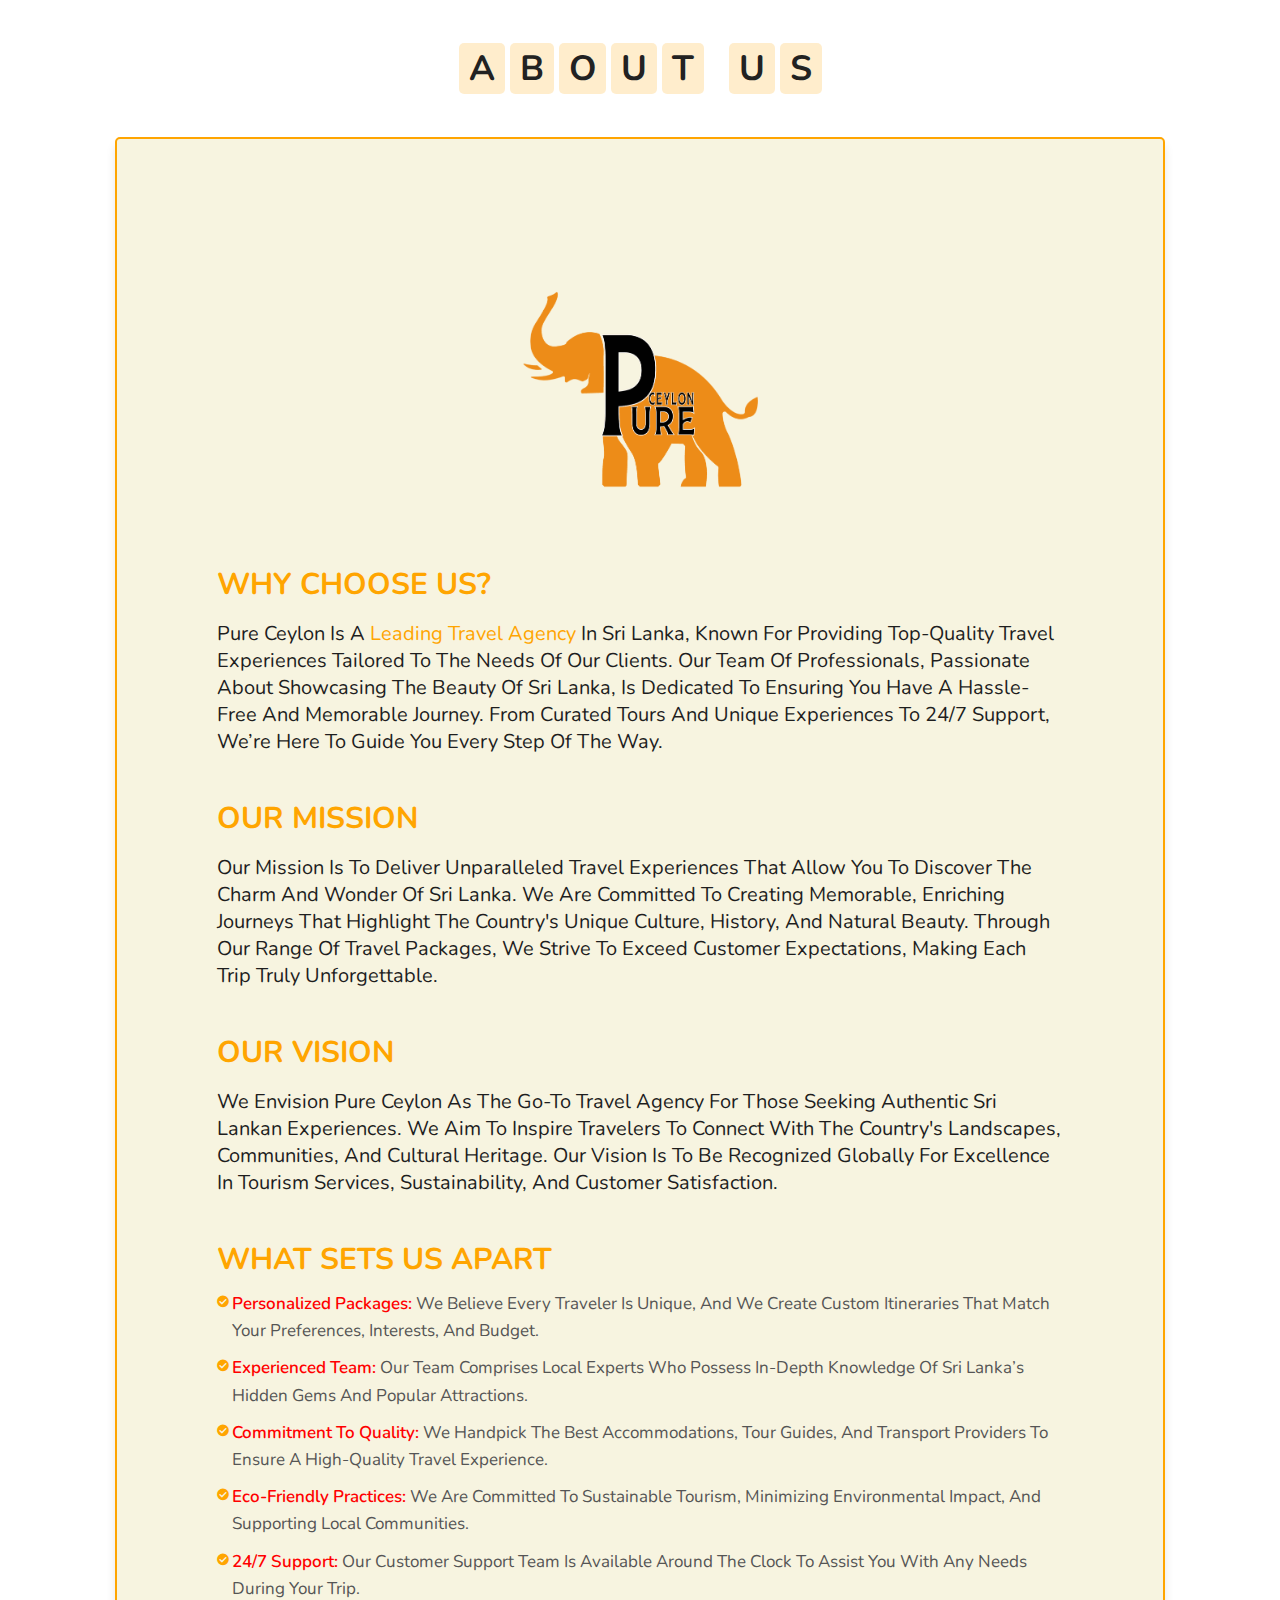
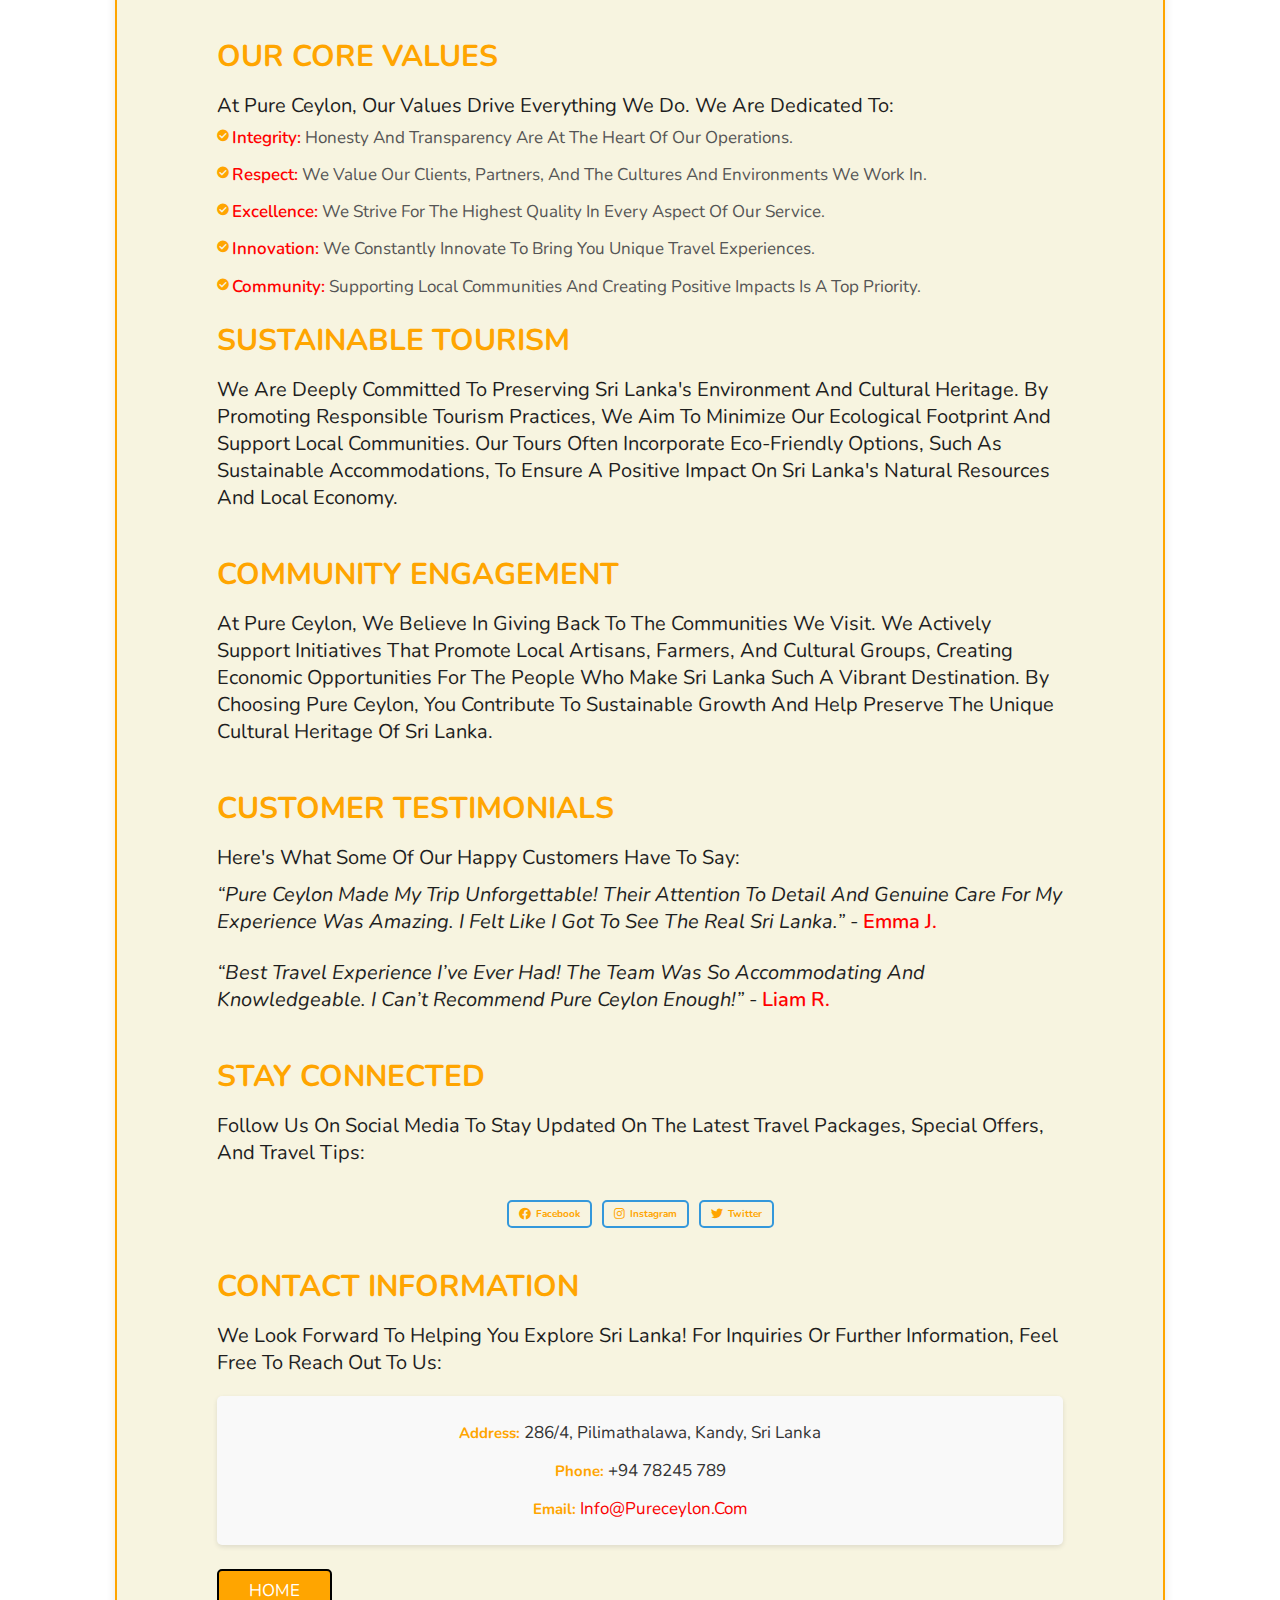
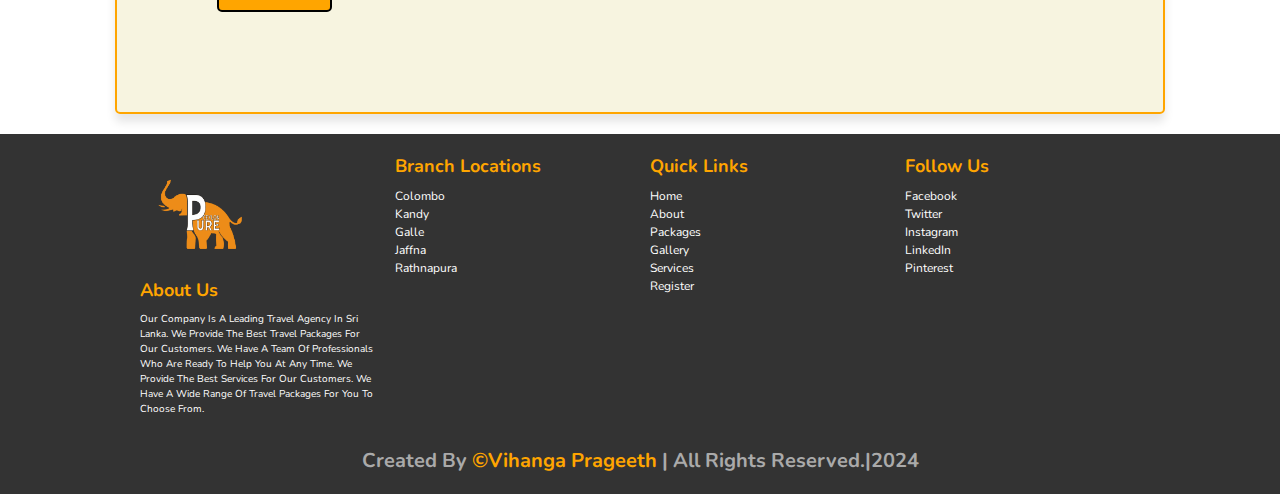
<file: about.html>
<!DOCTYPE html>
<html lang="en">
<head>
    <meta charset="UTF-8">
    <meta name="viewport" content="width=device-width, initial-scale=1.0">
    <title>About Us</title>
    <link rel="stylesheet" href="style.css">
    <link rel="stylesheet" href="https://cdnjs.cloudflare.com/ajax/libs/font-awesome/5.15.4/css/all.min.css">
    
    
</head>
<body>
    
    <section class="about" id="about">
    
        <h1 class="heading">
            <span>A</span>
            <span>b</span>
            <span>o</span>
            <span>u</span>
            <span>t</span>
            <span class="space"></span>
            <span>U</span>
            <span>s</span>
        </h1>
    
        <div class="row">
            <div class="image">
                <img src="image/pure ceylon b.png" alt="Pure Ceylon">
            </div>
    
            <div class="content">
                <h3>Why Choose Us?</h3>
                <p>Pure Ceylon is a <span>leading travel agency</span> in Sri Lanka, known for providing top-quality travel experiences tailored to the needs of our clients. Our team of professionals, passionate about showcasing the beauty of Sri Lanka, 
                    is dedicated to ensuring you have a hassle-free and memorable journey. 
                    From curated tours and unique experiences to 24/7 support, we’re here to guide you every step of the way.</p>
                    <br>
                    <br>
    
                <h3>Our Mission</h3>
                <p>Our mission is to deliver unparalleled travel experiences that allow you to discover the charm and wonder of Sri Lanka.
                     We are committed to creating memorable,
                      enriching journeys that highlight the country's unique culture,
                       history, and natural beauty. Through our range of travel packages,
                        we strive to exceed customer expectations, 
                        making each trip truly unforgettable.</p>
                        <br>
                        <br>
    
                <h3>Our Vision</h3>
                <p>We envision Pure Ceylon as the go-to travel agency for those seeking authentic Sri Lankan experiences. We aim to inspire travelers to connect with the country's landscapes,
                     communities, and cultural heritage.
                      Our vision is to be recognized globally for excellence in tourism services, 
                      sustainability, and customer satisfaction.</p>
                      <br>
                      <br>
                
                <h3>What Sets Us Apart</h3>
                <ul>
                    <li><strong>Personalized Packages:</strong> We believe every traveler is unique, and we create custom itineraries that match your preferences, interests, and budget.</li>
                    <li><strong>Experienced Team:</strong> Our team comprises local experts who possess in-depth knowledge of Sri Lanka’s hidden gems and popular attractions.</li>
                    <li><strong>Commitment to Quality:</strong> We handpick the best accommodations, tour guides, and transport providers to ensure a high-quality travel experience.</li>
                    <li><strong>Eco-Friendly Practices:</strong> We are committed to sustainable tourism, minimizing environmental impact, and supporting local communities.</li>
                    <li><strong>24/7 Support:</strong> Our customer support team is available around the clock to assist you with any needs during your trip.</li>
                </ul>
                <br>
                
    
                <h3>Our Core Values</h3>
                <p>At Pure Ceylon, our values drive everything we do. We are dedicated to:</p>
                <ul>
                    <li><strong>Integrity:</strong> Honesty and transparency are at the heart of our operations.</li>
                    <li><strong>Respect:</strong> We value our clients, partners, and the cultures and environments we work in.</li>
                    <li><strong>Excellence:</strong> We strive for the highest quality in every aspect of our service.</li>
                    <li><strong>Innovation:</strong> We constantly innovate to bring you unique travel experiences.</li>
                    <li><strong>Community:</strong> Supporting local communities and creating positive impacts is a top priority.</li>
                </ul>
    
                <h3>Sustainable Tourism</h3>
                <p>We are deeply committed to preserving Sri Lanka's environment and cultural heritage.
                     By promoting responsible tourism practices, we aim to minimize our ecological footprint and support local communities.
                      Our tours often incorporate eco-friendly options, 
                      such as sustainable accommodations, to ensure a positive impact on Sri Lanka's natural resources and local economy.</p>
                      <br>
                      <br>
    
                <h3>Community Engagement</h3>
                <p>At Pure Ceylon, we believe in giving back to the communities we visit.
                     We actively support initiatives that promote local artisans,
                      farmers, and cultural groups, creating economic opportunities for the people who make Sri Lanka such a vibrant destination. By choosing Pure Ceylon,
                       you contribute to sustainable growth and help preserve the unique cultural heritage of Sri Lanka.</p>
                       <br>
                       <br>
    
                <h3>Customer Testimonials</h3>
                <p>Here's what some of our happy customers have to say:</p>
                <blockquote>
                    <p><i>“Pure Ceylon made my trip unforgettable! Their attention to detail and genuine care for my experience was amazing. I felt like I got to see the real Sri Lanka.”</i> - <strong>Emma J.</strong></p>
                </blockquote>
                <br>
                <blockquote>
                    <p><i>“Best travel experience I’ve ever had! The team was so accommodating and knowledgeable. I can’t recommend Pure Ceylon enough!”</i> - <strong>Liam R.</strong></p>
                </blockquote>
                <br>
                <br>
    
                <h3>Stay Connected</h3>
                <p>Follow us on social media to stay updated on the latest travel packages, special offers, and travel tips:</p>
                <br>
                <div class="social-media">
                    <a href="https://www.facebook.com/PureCeylon" class="social-link"><i class="fab fa-facebook"></i> Facebook</a>
                    <a href="https://www.instagram.com/vihanga.prageeth_" class="social-link"><i class="fab fa-instagram"></i> Instagram</a>
                    <a href="https://twitter.com/PureCeylon" class="social-link"><i class="fab fa-twitter"></i> Twitter</a>
                </div>
                <br>
                <br>
    
                <h3>Contact Information</h3>
                <p>We look forward to helping you explore Sri Lanka! For inquiries or further information, feel free to reach out to us:</p>
                <div class="contact-info">
                    <p><strong>Address:</strong> 286/4, Pilimathalawa, Kandy, Sri Lanka</p>
                    <p><strong>Phone:</strong> +94 78245 789</p>
                    <p><strong>Email:</strong> <a href="mailto:info@pureceylon.com">info@pureceylon.com</a></p>
                </div>
                <br>
    
                <a href="Index.html" class="btn">HOME</a>
            </div>
        </div>
    
    </section>
    <section class="footer">
        <div class="box-container">
            <div class="box">
                <img src="image/pure ceylon.png" alt="logo">
                <h3>About Us</h3>
                <p>
                    Our company is a leading travel agency in Sri Lanka. We provide the best travel packages for our customers.
                    We have a team of professionals who are ready to help you at any time. We provide the best services for our 
                    customers. We have a wide range of travel packages for you to choose from.
                </p>
            </div>
    
            <div class="box">
                <h3>Branch Locations</h3>
                <a href="#">Colombo</a>
                <a href="#">Kandy</a>
                <a href="#">Galle</a>
                <a href="#">Jaffna</a>
                <a href="#">Rathnapura</a>
            </div>
    
            <div class="box">
                <h3>Quick Links</h3>
                <a href="#home">Home</a>
                <a href="#about">About</a>
                <a href="#packages">Packages</a>
                <a href="#gallery">Gallery</a>
                <a href="#services">Services</a>
                <a href="#register">Register</a>
            </div>
    
            <div class="box">
                <h3>Follow Us</h3>
                <a href="https://www.facebook.com">Facebook</a>
                <a href="https://www.twitter.com">Twitter</a>
                <a href="https://www.instagram.com/vihanga.prageeth_">Instagram</a>
                <a href="https://www.linkedin.com">LinkedIn</a>
                <a href="https://www.pinterest.com">Pinterest</a>
            </div>
        </div>
    
        <h1 class="credit">Created by <span>©Vihanga Prageeth</span> | All Rights Reserved.|2024</h1>
    </section>
    
   

    
</body>
</html>
</file>
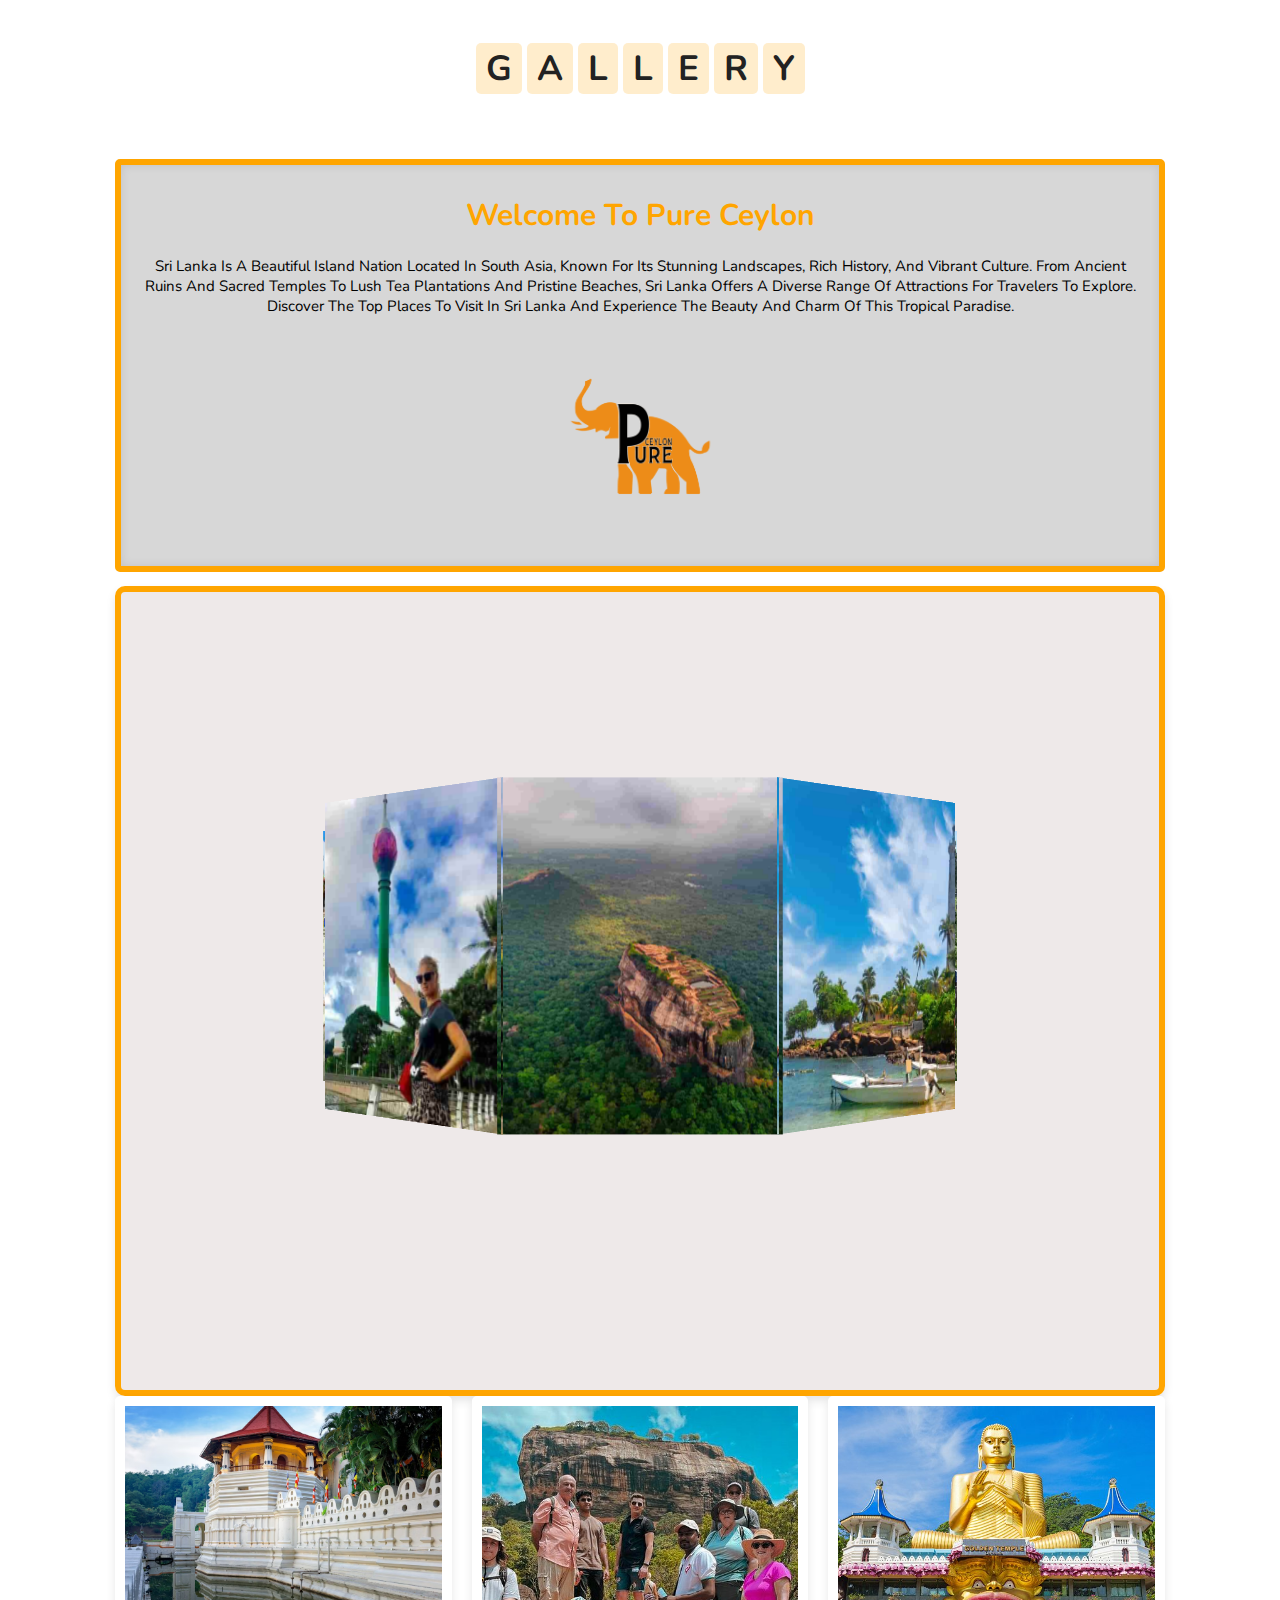
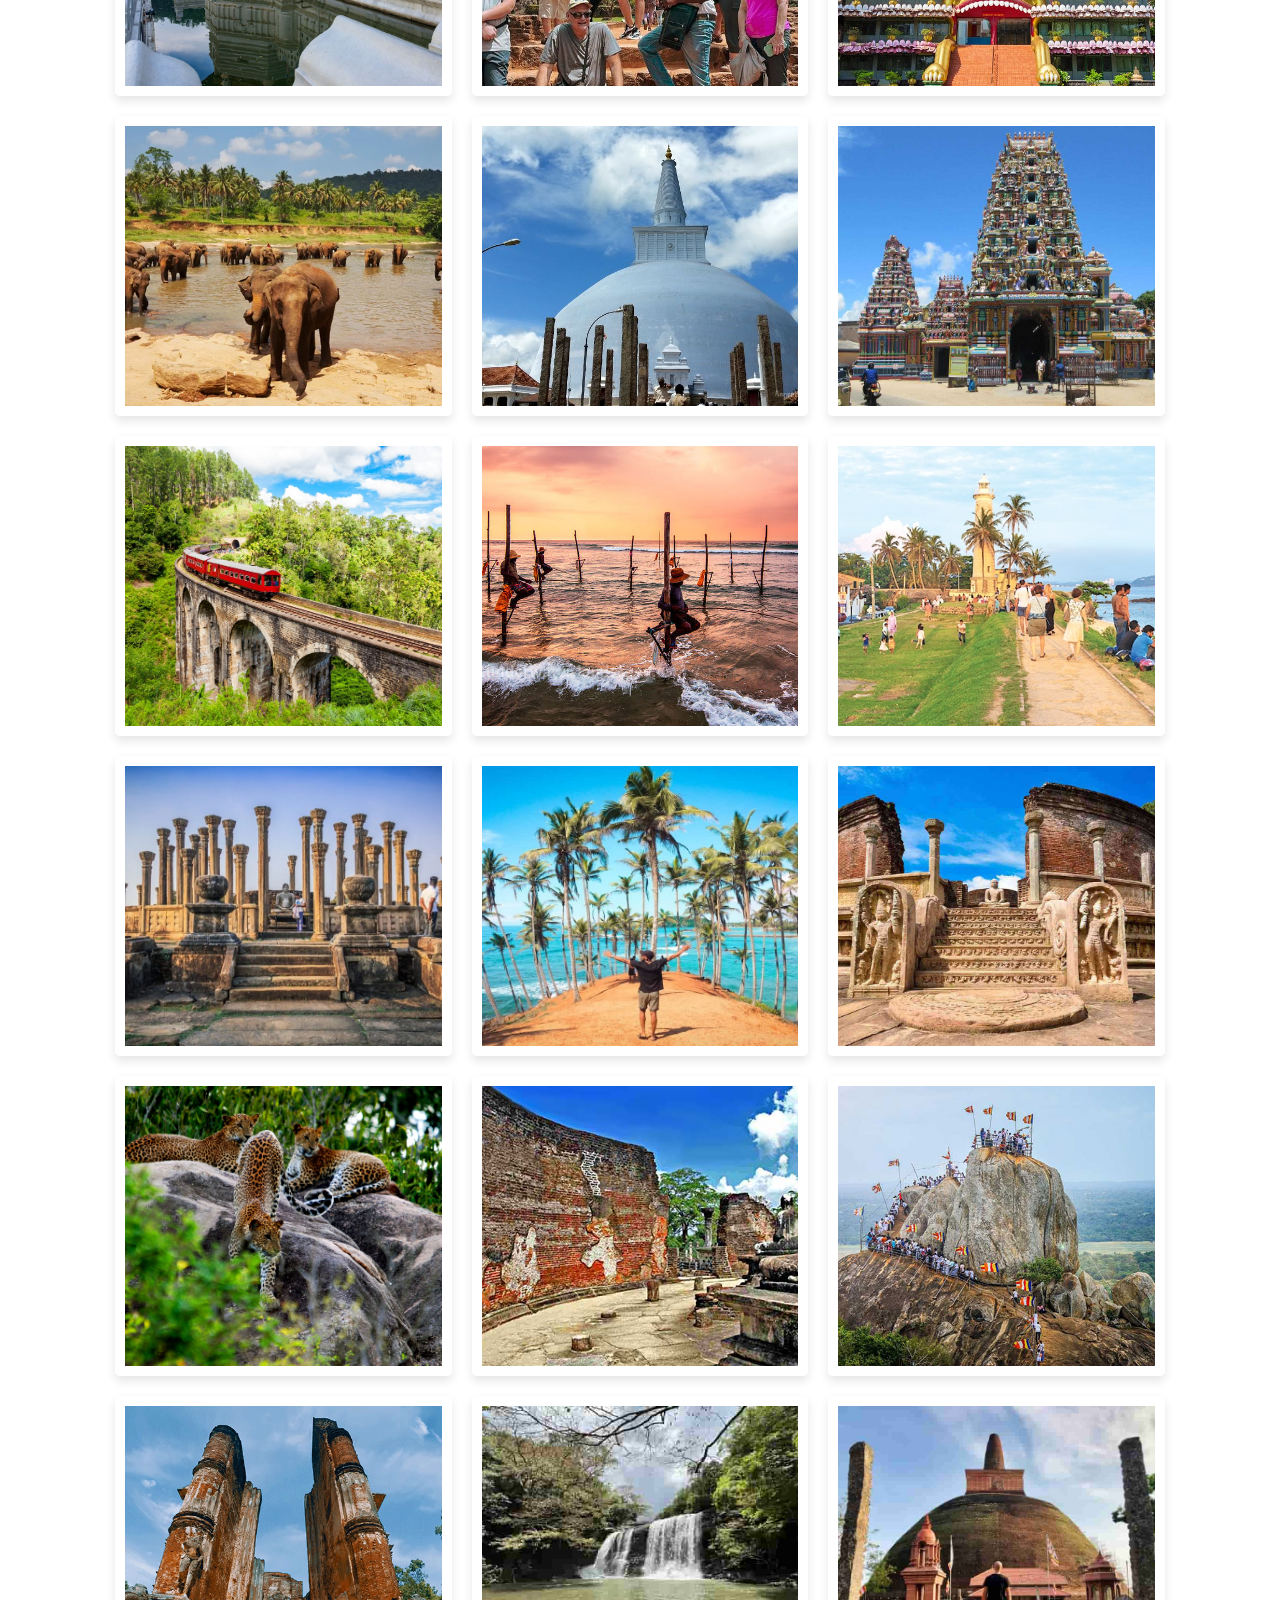
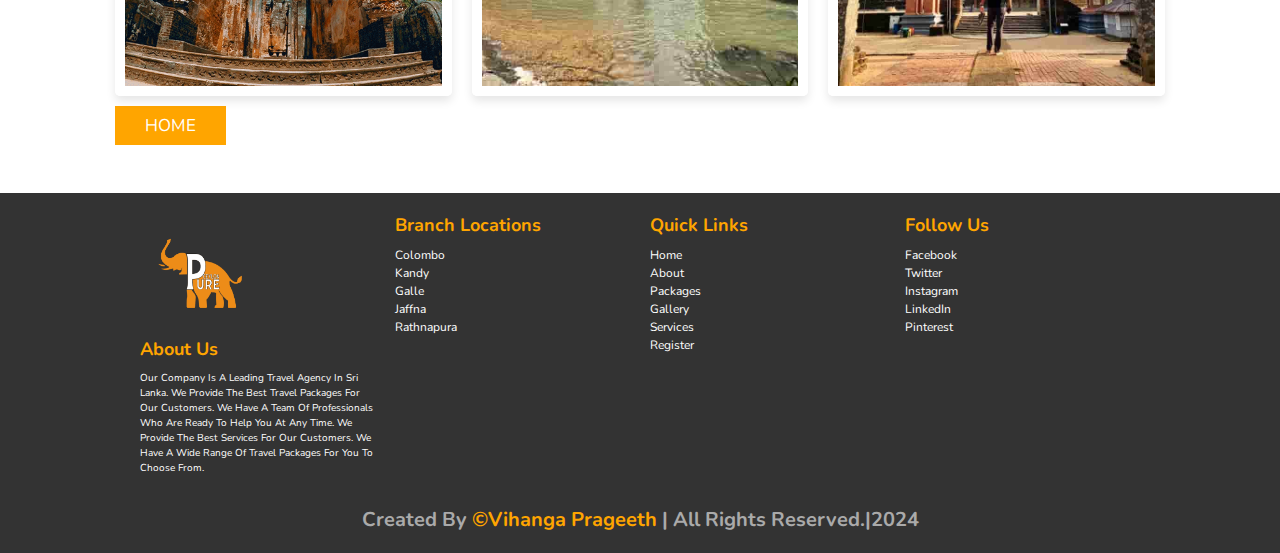
<file: Gallery.html>
<!DOCTYPE html>
<html lang="en">
<head>
    <meta charset="UTF-8">
    <meta name="viewport" content="width=device-width, initial-scale=1.0">
    <title>Pure Ceylon Gallery</title>
    <link rel="stylesheet" href="style.css">
    <link rel="stylesheet" href="https://cdnjs.cloudflare.com/ajax/libs/font-awesome/5.15.4/css/all.min.css">
</head>
<body>
    <section class="gallery" id="gallery">
        <h1 class="heading">
            <span>G</span>
            <span>a</span>
            <span>l</span>
            <span>l</span>
            <span>e</span>
            <span>r</span>
            <span>y</span>
    
        </h1>
        <br>
        <br>
        <br>
        <div class="welcome">
            <h1>Welcome to Pure Ceylon </h1>
            <p>Sri Lanka is a beautiful island nation located in South Asia, known for its stunning landscapes, rich history, and vibrant culture. 
                From ancient ruins and sacred temples to lush tea plantations and pristine beaches, Sri Lanka offers a diverse range of attractions for travelers to explore. 
                Discover the top places to visit in Sri Lanka and experience the beauty and charm of this tropical paradise.</p>
                <img src="image/pure ceylon b.png" alt="">
        </div>
        <br>
      
    <div class="banner">
        
        <div class="slider" style="--quantity: 10;">
            
            <div class="item" style="--position: 1;"><img src="image/ima1.jpg" alt="Image 1"></div>
            <div class="item" style="--position: 2;"><img src="image/ima2.jpg" alt="Image 2"></div>
            <div class="item" style="--position: 3;"><img src="image/ima3.jpg" alt="Image 3"></div>
            <div class="item" style="--position: 4;"><img src="image/ima4.jpg" alt="Image 4"></div>
            <div class="item" style="--position: 5;"><img src="image/ima5.jpg" alt="Image 5"></div>
            <div class="item" style="--position: 6;"><img src="image/ima6.jpg" alt="Image 6"></div>
            <div class="item" style="--position: 7;"><img src="image/ima7.jpg" alt="Image 7"></div>
            <div class="item" style="--position: 8;"><img src="image/ima8.jpg" alt="Image 8"></div>
            <div class="item" style="--position: 9;"><img src="image/ima9.jpg" alt="Image 9"></div>
            <div class="item" style="--position: 10;"><img src="image/ima10.jpg" alt="Image 10"></div>
        </div>
       
    </div>
    
    
   
    <div class="box-container">

        <div class="box">
         <img src="image/gal2.jpg" alt="">
         <div class="content">
             <h3>Temple of the Sacred Tooth Relic</h3>
             <p>Located in Kandy, this sacred Buddhist temple houses a relic of the tooth of the Buddha.
                 It’s one of the holiest places of worship for Buddhists and a UNESCO World Heritage site.
                 </p>
                 <a href="https://en.wikipedia.org/wiki/Temple_of_the_Tooth" class="btn">View More</a>
         </div>
        </div>
        <div class="box">
         <img src="image/gal1.jpg" alt="">
         <div class="content">
             <h3>Sigiriya Rock Fortress</h3>
             <p>Also known as the "Lion Rock," Sigiriya is a 5th-century ancient rock fortress and palace. It's famous for its massive structure,
                  frescoes, and breathtaking views from the top.
                 </p>
                 <a href="https://en.wikipedia.org/wiki/Sigiriya" class="btn">View More</a>
         </div>
        </div>
        <div class="box">
         <img src="image/gal3.jpg" alt="">
         <div class="content">
             <h3>Golden Temple of Dambulla</h3>
             <p>This temple complex is known for its striking golden Buddha statue and beautiful cave temples filled with ancient Buddhist art and statues.
                 </p>
                 <a href="https://en.wikipedia.org/wiki/Dambulla_cave_temple" class="btn">View More</a>
         </div>
        </div>
        <div class="box">
         <img src="image/gal4.jpg" alt="">
         <div class="content">
             <h3>Pinnawala Elephant Orphanage</h3>
             <p>Located near Kegalle, this orphanage provides care for orphaned and injured elephants.
                  Visitors can see elephants bathing and feeding, offering a unique wildlife experience.
                 </p>
                 <a href="https://en.wikipedia.org/wiki/Pinnawala_Elephant_Orphanage" class="btn">View More</a>
         </div>
        </div>
        <div class="box">
         <img src="image/gal5.jpg" alt="">
         <div class="content">
             <h3>Ruwanwelisaya Stupa</h3>
             <p>Situated in Anuradhapura, this impressive stupa is one of the world's tallest and an important pilgrimage site for Buddhists,
                  symbolizing peace and prosperity.
                 </p>
                 <a href="https://en.wikipedia.org/wiki/Ruwanwelisaya" class="btn">View More</a>
         </div>
        </div>
        <div class="box">
         <img src="image/gal6.jpg" alt="">
         <div class="content">
             <h3>Nallur Kandaswamy Kovil</h3>
             <p> Located in Jaffna, this historic Hindu temple is dedicated to Lord Murugan.
                 </p>
                 <a href="https://en.wikipedia.org/wiki/Nallur_Kandaswamy_temple" class="btn">View More</a>
         </div>
        </div>
        <div class="box">
         <img src="image/gal7.jpg" alt="">
         <div class="content">
             <h3>Nine Arches Bridge (Ella)</h3>
             <p>  A stunning colonial-era railway bridge set against lush greenery in Ella, 
                 famous for its scenic train journey and the beautiful view of the surrounding jungle.
                 </p>
                 <a href="https://en.wikipedia.org/wiki/Nine_Arch_Bridge" class="btn">View More</a>
         </div>
        </div>
        <div class="box">
         <img src="image/gal8.jpg" alt="">
         <div class="content">
             <h3>Stilt Fishermen (Weligama)</h3>
             <p>Traditional stilt fishermen casting their lines along the southern coast of Sri Lanka,
                  a unique fishing method that showcases the culture and lifestyle of local fishermen.
                 </p>
                 <a href="https://www.earthtrip.co.uk/experience/weligama-stilt-fisherman/" class="btn">View More</a>
         </div>
        </div>
        <div class="box">
         <img src="image/gal9.jpg" alt="">
         <div class="content">
             <h3>Galle Fort (Galle)</h3>
             <p> A historic fort with Dutch colonial architecture and cobblestone streets,
                  offering a blend of history and seaside charm. The lighthouse here is an iconic symbol.
 
 
                 </p>
                 <a href="https://en.wikipedia.org/wiki/Galle_Fort" class="btn">View More</a>
         </div>
        </div>
        <div class="box">
         <img src="image/gal10.jpg" alt="">
         <div class="content">
             <h3>Sacred City of Anuradhapura</h3>
             <p> Ancient ruins and stupas of the once-thriving capital of Sri Lanka,
                  renowned for its well-preserved stone pillars and religious significance.
                 </p>
                 <a href="https://en.wikipedia.org/wiki/Anuradhapura" class="btn">View More</a>
         </div>
        </div>
        <div class="box">
         <img src="image/gal11.jpg" alt="">
         <div class="content">
             <h3>Coconut Tree Hill (Mirissa)</h3>
             <p> A scenic hill dotted with coconut trees overlooking the ocean,
                 providing a panoramic view and a popular spot for photography in Mirissa.
                 </p>
                 <a href="https://www.tripadvisor.com/Attraction_Review-g1407334-d17469090-Reviews-Coconut_Tree_Hill-Mirissa_Southern_Province.html" class="btn">View More</a>
         </div>
        </div>
        <div class="box">
         <img src="image/gal12.jpg" alt="">
         <div class="content">
             <h3>Polonnaruwa Vatadage</h3>
             <p> A circular structure with intricate carvings and statues in the ancient city of Polonnaruwa,
                 once a royal capital and a UNESCO World Heritage site.
                 </p>
                 <a href="https://en.wikipedia.org/wiki/Polonnaruwa_Vatadage" class="btn">View More</a>
         </div>
        </div>
        <div class="box">
         <img src="image/gal13.jpg" alt="">
         <div class="content">
             <h3>Yala National Park</h3>
             <p> Known for its high density of leopards, Yala offers a thrilling safari
                  experience amidst diverse wildlife and stunning landscapes in southeastern Sri Lanka.
                 </p>
                 <a href="https://www.yalasrilanka.lk/" class="btn">View More</a>
         </div>
        </div>
        <div class="box">
         <img src="image/gal14.jpg" alt="">
         <div class="content">
             <h3>Gal Vihara (Polonnaruwa) </h3>
             <p> A rock temple with magnificent Buddha statues carved into granite, showcasing ancient artistry in the historic city of Polonnaruwa.
                 </p>
                 <a href="https://en.wikipedia.org/wiki/Gal_Vihara" class="btn">View More</a>
         </div>
        </div>
        <div class="box">
         <img src="image/gal15.jpg" alt="">
         <div class="content">
             <h3>Mihintale</h3>
             <p> A sacred mountain believed to be the birthplace of Buddhism in Sri Lanka, with steep steps leading to panoramic views and religious monuments.
                 </p>
                 <a href="https://en.wikipedia.org/wiki/Mihintale" class="btn">View More</a>
         </div>
        </div>
        <div class="box">
         <img src="image/gal16.jpg" alt="">
         <div class="content">
             <h3>Lankathilaka Image House </h3>
             <p> A grand, ancient structure with towering walls and a standing Buddha statue, displaying the architectural splendor of the Polonnaruwa period.
                 </p>
                 <a href="https://amazinglanka.com/wp/polonnaruwa-lankatilaka/" class="btn">View More</a>
         </div>
        </div>
        <div class="box">
         <img src="image/gal17.jpg" alt="">
         <div class="content">
             <h3>Ravana Falls (Ella)</h3>
             <p> A picturesque waterfall cascading from the mountains near Ella, named after the mythical king Ravana and popular for its natural beauty.
 
 
                 </p>
                 <a href="https://en.wikipedia.org/wiki/Ravana_Falls" class="btn">View More</a>
         </div>
        </div>
        <div class="box">
         <img src="image/gal18.jpg" alt="">
         <div class="content">
             <h3>Jetavanaramaya Stupa </h3>
             <p> One of the tallest stupas in the ancient city of Anuradhapura, built during the 3rd century, showcasing the grandeur of Buddhist architecture.
                 </p>
                 <a href="https://en.wikipedia.org/wiki/Jetavanaramaya" class="btn">View More</a>
         </div>
        </div>
 
         </div>
         <a href="Index.html" class="btn">HOME</a>
    </section>
    <br>
    <br>
    <section class="footer">
      <div class="box-container">
          <div class="box">
              <img src="image/pure ceylon.png" alt="logo">
              <h3>About Us</h3>
              <p>
                  Our company is a leading travel agency in Sri Lanka. We provide the best travel packages for our customers.
                  We have a team of professionals who are ready to help you at any time. We provide the best services for our 
                  customers. We have a wide range of travel packages for you to choose from.
              </p>
          </div>
  
          <div class="box">
              <h3>Branch Locations</h3>
              <a href="#">Colombo</a>
              <a href="#">Kandy</a>
              <a href="#">Galle</a>
              <a href="#">Jaffna</a>
              <a href="#">Rathnapura</a>
          </div>
  
          <div class="box">
              <h3>Quick Links</h3>
              <a href="#home">Home</a>
              <a href="#about">About</a>
              <a href="#packages">Packages</a>
              <a href="#gallery">Gallery</a>
              <a href="#services">Services</a>
              <a href="#register">Register</a>
          </div>
  
          <div class="box">
              <h3>Follow Us</h3>
              <a href="https://www.facebook.com">Facebook</a>
              <a href="https://www.twitter.com">Twitter</a>
              <a href="https://www.instagram.com">Instagram</a>
              <a href="https://www.linkedin.com">LinkedIn</a>
              <a href="https://www.pinterest.com">Pinterest</a>
          </div>
      </div>
  
      <h1 class="credit">Created by <span>©Vihanga Prageeth</span> | All Rights Reserved.|2024</h1>
  </section>
    
    
    
    
    
</body>
</html>
</file>
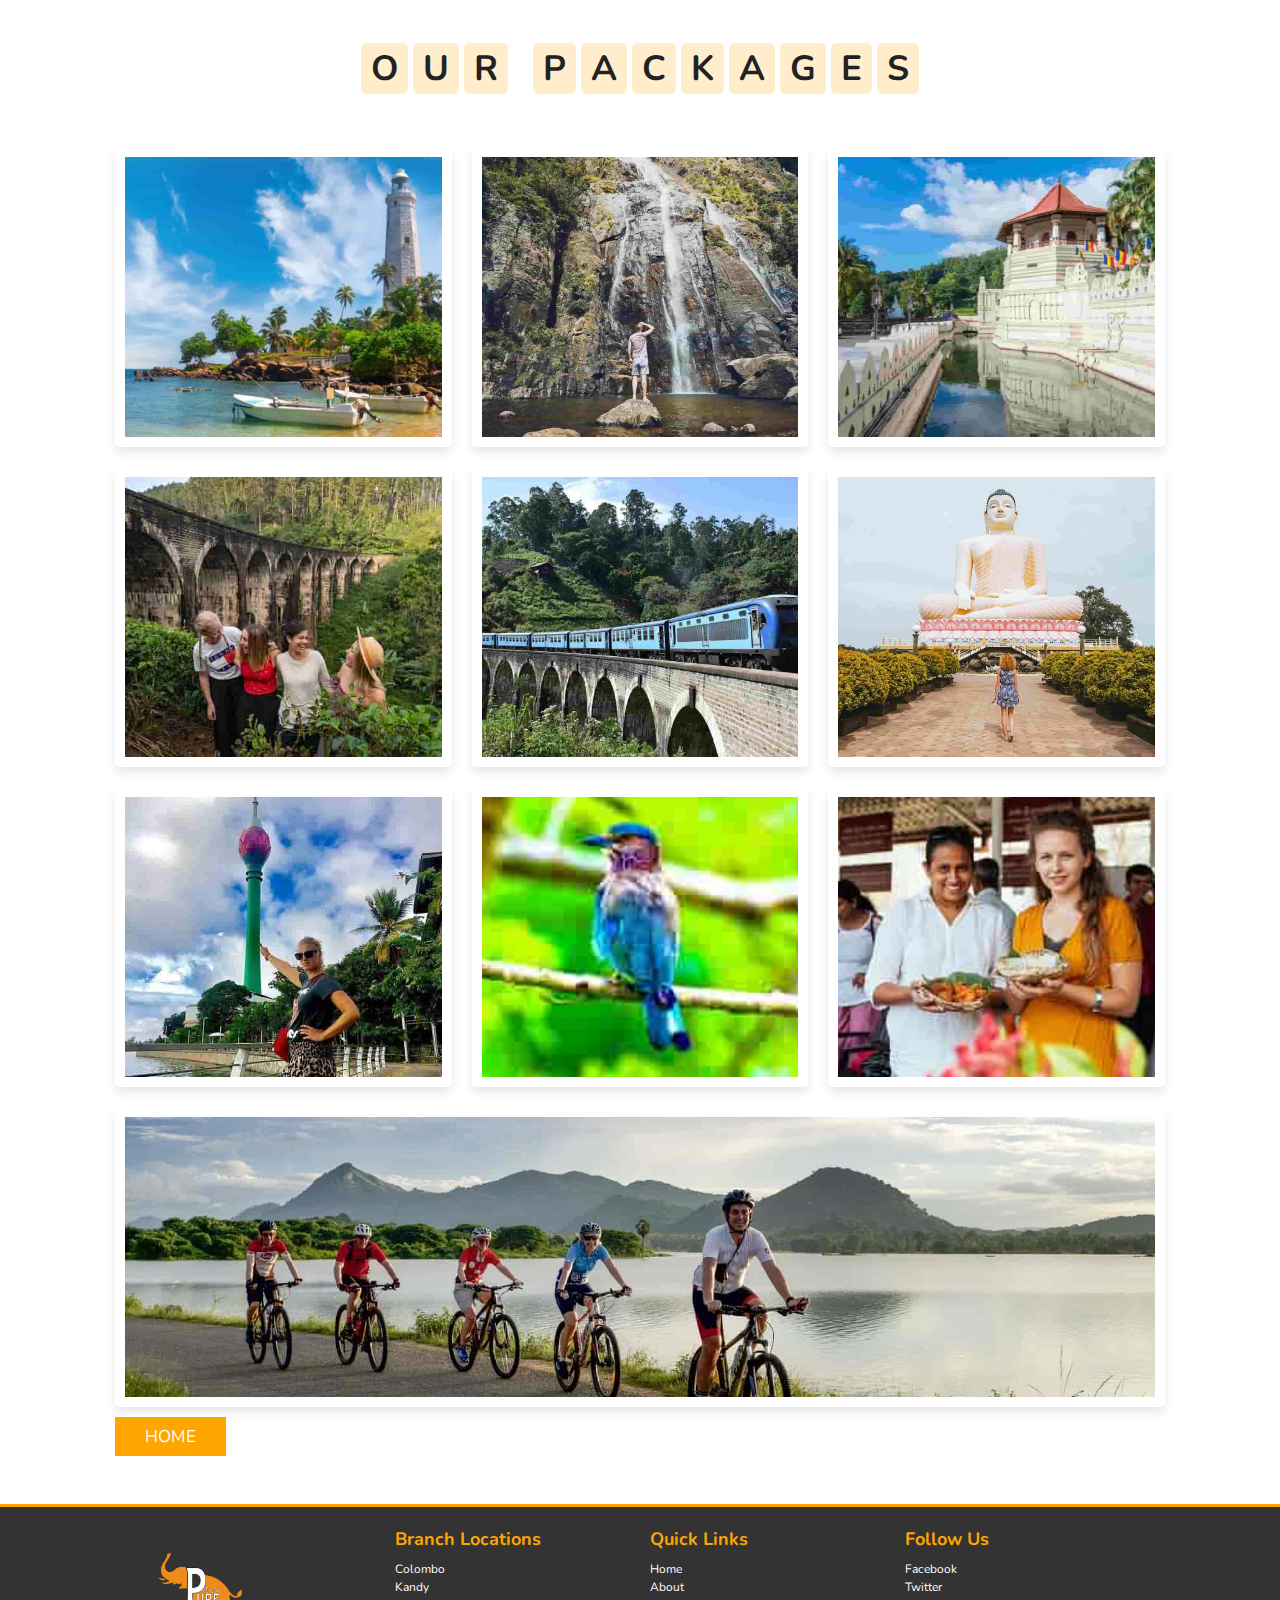
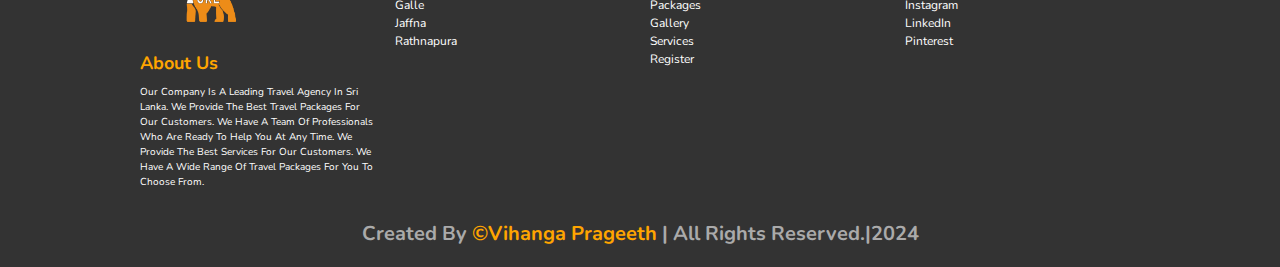
<file: package.html>
<!DOCTYPE html>
<html lang="en">
<head>
    <meta charset="UTF-8">
    <meta name="viewport" content="width=device-width, initial-scale=1.0">
    <title>Package</title>
    <link rel="stylesheet" href="style.css">
</head>
<body>
    <section class="packages" id="packages">

        <h1 class="heading">
            <span>O</span>
            <span>u</span>
            <span>r</span>
            <span class="space"></span>
            <span>P</span>
            <span>a</span>
            <span>c</span>
            <span>k</span>
            <span>a</span>
            <span>g</span>
            <span>e</span>
            <span>s</span>
        </h1>
        <div class="box-container">
            <div class="box">
                <img src="image/ima2.jpg" alt="">
                <div class="content">
                    <h3>Beach Tour</h3>
                    <p>Enjoy the beauty of the beaches in Sri Lanka.</p>
                    <div class="stars">
                        <i class="fas fa-star"></i>
                        <i class="fas fa-star"></i>
                        <i class="fas fa-star"></i>
                        <i class="fas fa-star"></i>
                        <i class="far fa-star"></i>
                    </div>
                    <div class="price"> $400.00 <span>$800.00</span></div>
                    <a href="#" class="btn">Book Now</a>
                </div>
            </div>
            <div class="box">
                <img src="image/ima3.jpg" alt="">
                <div class="content">
                    <h3>Wildlife Tour</h3>
                    <p>Explore the wildlife in Sri Lanka.</p>
                    <div class="stars">
                        <i class="fas fa-star"></i>
                        <i class="fas fa-star"></i>
                        <i class="fas fa-star"></i>
                        <i class="fas fa-star"></i>
                        <i class="far fa-star"></i>
                    </div>
                    <div class="price"> $400.00 <span>$800.00</span></div>
                    <a href="#" class="btn">Book Now</a>
                </div>
            </div>
            <div class="box">
                <img src="image/ima8.jpg" alt="">
                <div class="content">
                    <h3>Cultural Tour</h3>
                    <p>Discover the culture of Sri Lanka.</p>
                    <div class="stars">
                        <i class="fas fa-star"></i>
                        <i class="fas fa-star"></i>
                        <i class="fas fa-star"></i>
                        <i class="fas fa-star"></i>
                        <i class="far fa-star"></i>
                    </div>
                    <div class="price"> $1400.00 <span>$5800.00</span></div>
                    <a href="#" class="btn">Book Now</a>
                </div>
            </div>
            <div class="box">
                <img src="image/ima6.jpg" alt="">
                <div class="content">
                    <h3>Adventure Tour</h3>
                    <p>Experience the adventure in Sri Lanka.</p>
                    <div class="stars">
                        <i class="fas fa-star"></i>
                        <i class="fas fa-star"></i>
                        <i class="fas fa-star"></i>
                        <i class="fas fa-star"></i>
                        <i class="far fa-star"></i>
                    </div>
                    <div class="price"> $2400.00 <span>$3800.00</span></div>
                    <a href="#" class="btn">Book Now</a>
                </div>
            </div>
            <div class="box">
                <img src="image/ima4.jpg" alt="">
                <div class="content">
                    <h3>Hill Country Tour</h3>
                    <p>Explore the beauty of the hill country in Sri Lanka.</p>
                    <div class="stars">
                        <i class="fas fa-star"></i>
                        <i class="fas fa-star"></i>
                        <i class="fas fa-star"></i>
                        <i class="fas fa-star"></i>
                        <i class="far fa-star"></i>
                    </div>
                    <div class="price"> $1400.00 <span>$4800.00</span></div>
                    <a href="#" class="btn">Book Now</a>
                </div>

               
            </div>
            <div class="box">
                <img src="image/ima9.jpg" alt="">
                <div class="content">
                    <h3>Religious Tour</h3>
                    <p>Visit the religious places in Sri Lanka.</p>
                    <div class="stars">
                        <i class="fas fa-star"></i>
                        <i class="fas fa-star"></i>
                        <i class="fas fa-star"></i>
                        <i class="far fa-star"></i>
                        <i class="far fa-star"></i>
                    </div>
                    <div class="price"> $2400.00 <span>$3800.00</span></div>
                    <a href="#" class="btn">Book Now</a>
                </div>
            </div>
            <div class="box">
                <img src="image/ima10.jpg" alt="">
                <div class="content">
                    <h3>City Tours</h3>
                    <p>Discovering urban attractions, shopping districts,
                         and nightlife in Colombo and other major cities.</p>
                    <div class="stars">
                        <i class="fas fa-star"></i>
                        <i class="fas fa-star"></i>
                        <i class="fas fa-star"></i>
                        <i class="far fa-star"></i>
                        <i class="far fa-star"></i>
                    </div>
                    <div class="price"> $2400.00 <span>$3600.00</span></div>
                    <a href="#" class="btn">Book Now</a>
                </div>
            </div>
            <div class="box">
                <img src="image/ima11.jpg" alt="">
                <div class="content">
                    <h3>Bird Watching Tours</h3>
                    <p>Spotting a variety of bird species in different habitats.</p>
                    <div class="stars">
                        <i class="fas fa-star"></i>
                        <i class="fas fa-star"></i>
                        <i class="fas fa-star"></i>
                        <i class="far fa-star"></i>
                        <i class="far fa-star"></i>
                    </div>
                    <div class="price"> $400.00 <span>$800.00</span></div>
                    <a href="#" class="btn">Book Now</a>
                </div>
            </div>
            <div class="box">
                <img src="image/ima12.jpg" alt="">
                <div class="content">
                    <h3>Culinary Tours</h3>
                    <p>Savoring traditional Sri Lankan dishes and participating in cooking classes.</p>
                    <div class="stars">
                        <i class="fas fa-star"></i>
                        <i class="fas fa-star"></i>
                        <i class="fas fa-star"></i>
                        <i class="far fa-star"></i>
                        <i class="far fa-star"></i>
                    </div>
                    <div class="price"> $3800.00 <span>$4800.00</span></div>
                    <a href="#" class="btn">Book Now</a>
                </div>
            </div>
            <div class="box">
                <img src="image/ima13.jpg" alt="">
                <div class="content">
                    <h3>Cycling Tours</h3>
                    <p>Visit the beautiful places in Sri Lanka.</p>
                    <div class="stars">
                        <i class="fas fa-star"></i>
                        <i class="fas fa-star"></i>
                        <i class="fas fa-star"></i>
                        <i class="far fa-star"></i>
                        <i class="far fa-star"></i>
                    </div>
                    <div class="price"> $1300.00 <span>$3800.00</span></div>
                    <a href="#" class="btn">Book Now</a>
                </div>
            </div>

        </div>
        <a href="Index.html" class="btn">HOME</a>
    </section>
   
    <br>
    <br>
    <hr size="5" color="#ffa500">
    <section class="footer">
        <div class="box-container">
            <div class="box">
                <img src="image/pure ceylon.png" alt="logo">
                <h3>About Us</h3>
                <p>
                    Our company is a leading travel agency in Sri Lanka. We provide the best travel packages for our customers.
                    We have a team of professionals who are ready to help you at any time. We provide the best services for our 
                    customers. We have a wide range of travel packages for you to choose from.
                </p>
            </div>
    
            <div class="box">
                <h3>Branch Locations</h3>
                <a href="#">Colombo</a>
                <a href="#">Kandy</a>
                <a href="#">Galle</a>
                <a href="#">Jaffna</a>
                <a href="#">Rathnapura</a>
            </div>
    
            <div class="box">
                <h3>Quick Links</h3>
                <a href="#home">Home</a>
                <a href="#about">About</a>
                <a href="#packages">Packages</a>
                <a href="#gallery">Gallery</a>
                <a href="#services">Services</a>
                <a href="#register">Register</a>
            </div>
    
            <div class="box">
                <h3>Follow Us</h3>
                <a href="https://www.facebook.com">Facebook</a>
                <a href="https://www.twitter.com">Twitter</a>
                <a href="https://www.instagram.com">Instagram</a>
                <a href="https://www.linkedin.com">LinkedIn</a>
                <a href="https://www.pinterest.com">Pinterest</a>
            </div>
        </div>
    
        <h1 class="credit">Created by <span>©Vihanga Prageeth</span> | All Rights Reserved.|2024</h1>
    </section>
    
    
</body>
</html>
</file>
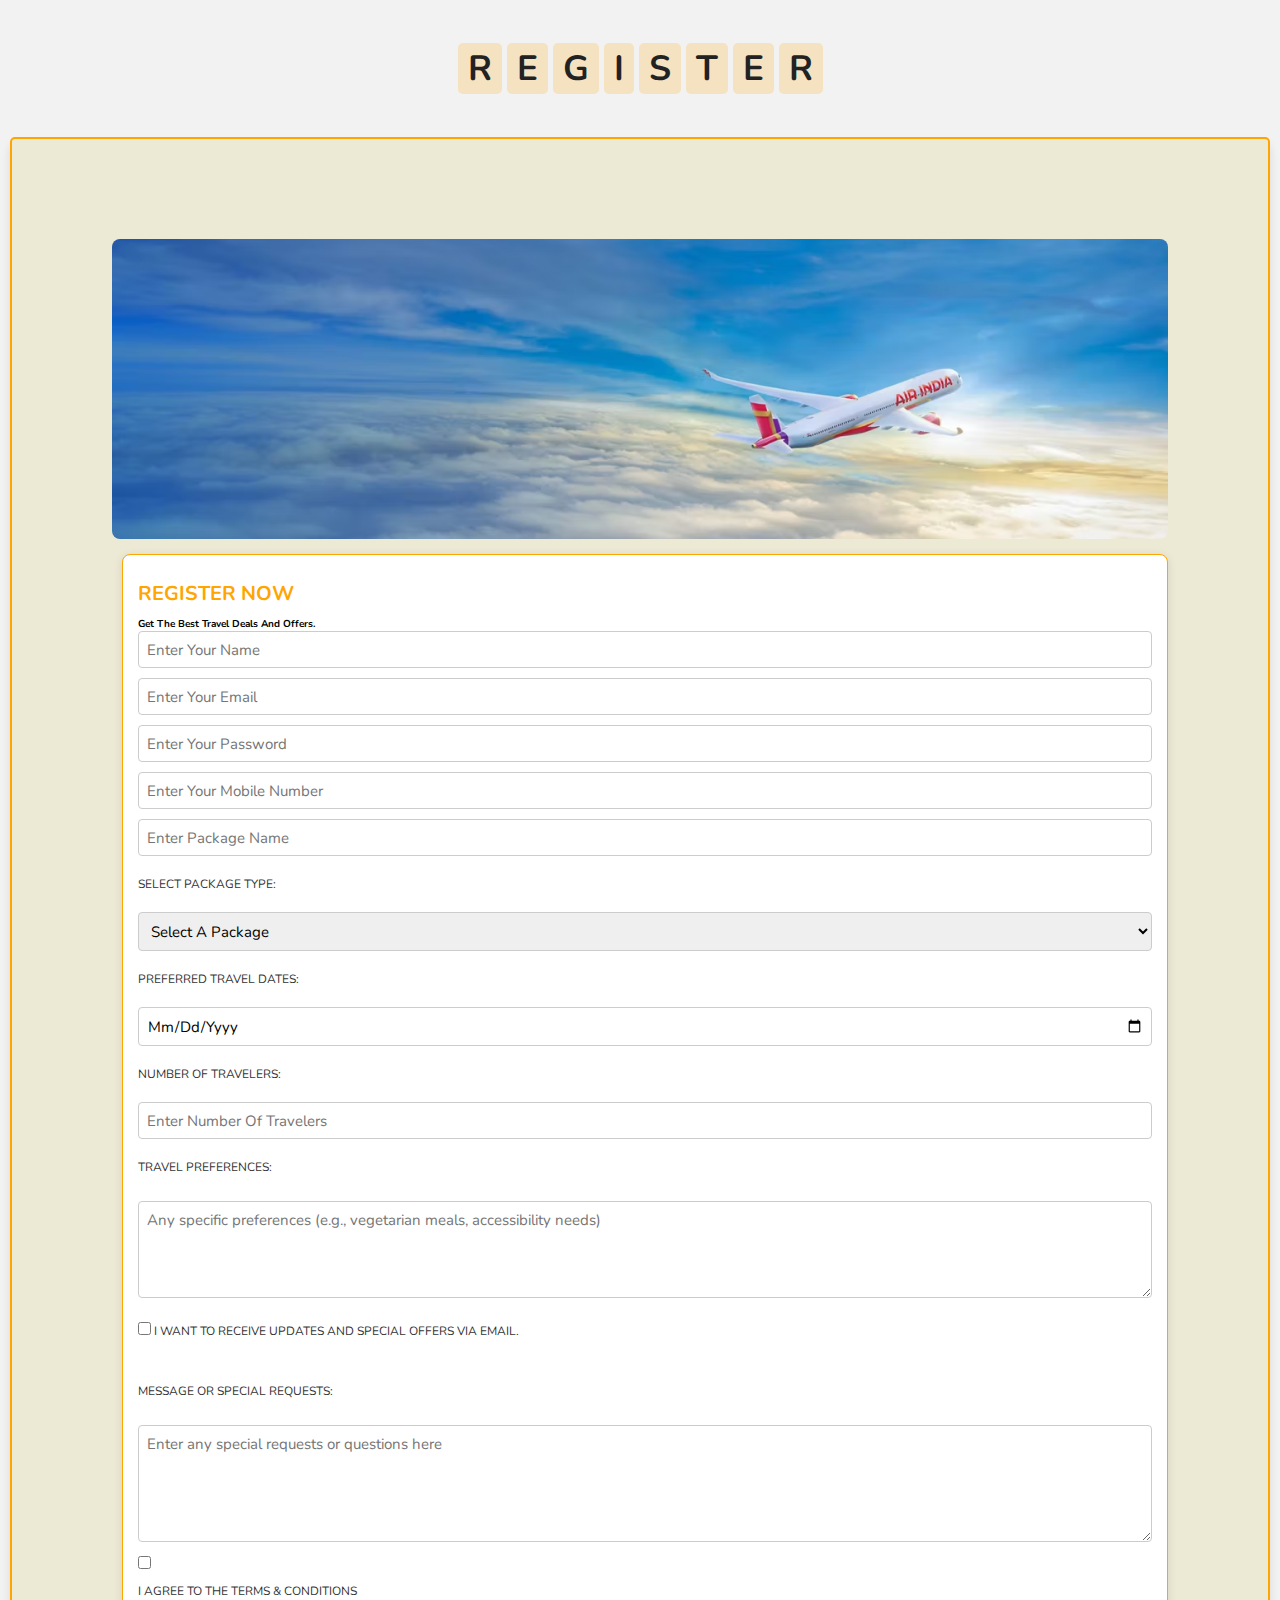
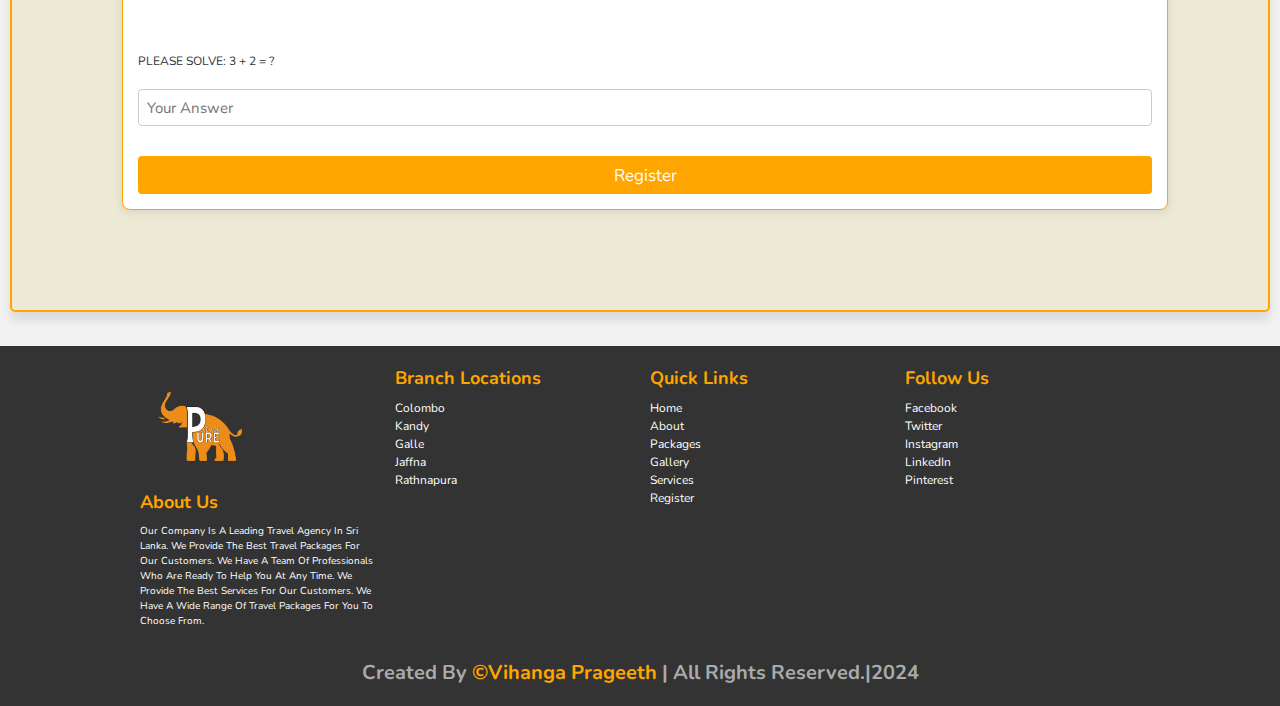
<file: register.html>
<!DOCTYPE html>
<html lang="en">
<head>
    <meta charset="UTF-8">
    <meta name="viewport" content="width=device-width, initial-scale=1.0">
    <title>Register</title>
    <link rel="stylesheet" href="style.css">
    <link rel="stylesheet" href="https://cdnjs.cloudflare.com/ajax/libs/font-awesome/5.15.4/css/all.min.css">
</head>
<body>
    <!-- Register section start -->
<section class="register" id="register">
    <h1 class="heading">
        <span>R</span>
        <span>e</span>
        <span>g</span>
        <span>i</span>
        <span>s</span>
        <span>t</span>
        <span>e</span>
        <span>r</span>
    </h1>
    <div class="row">
        <div class="image">
            <img src="image/reg1.jpg" alt="Registration Image">
        </div>
        <form action="backend.php" method="post">
            <h3>Register Now</h3>
            <h4>Get the best travel deals and offers.</h4>
            
            <input type="text" name="name" class="box" placeholder="Enter Your Name" required>
            <input type="email" name="email" class="box" placeholder="Enter Your Email" required>
            <input type="password" name="password" class="box" placeholder="Enter Your Password" required>
            <input type="number" name="mobile_number" class="box" placeholder="Enter Your Mobile Number" required>
            <input type="text" name="package_name" class="box" placeholder="Enter Package Name" required>
        
            <label for="package-type">Select Package Type:</label>
            <select id="package-type" name="package_type" class="box" required>
                <option value="" disabled selected>Select a package</option>
                <option value="adventure">Adventure</option>
                <option value="cultural">Cultural</option>
                <option value="beach">Beach</option>
                <option value="eco">Eco-Tourism</option>
            </select>
        
            <label for="travel-dates">Preferred Travel Dates:</label>
            <input type="date" id="travel_date" name="travel_date" class="box" required>
        
            <label for="number-of-travelers">Number of Travelers:</label>
            <input type="number" id="number-of-travelers" name="number_of_travelers" class="box" placeholder="Enter Number of Travelers" required>
        
            <label for="preferences">Travel Preferences:</label>
            <textarea id="preferences" name="preferences" rows="4" class="box" placeholder="Any specific preferences (e.g., vegetarian meals, accessibility needs)"></textarea>
            <br>
        
            <label for="newsletter">
                <input type="checkbox" id="newsletter" name="newsletter">
                I want to receive updates and special offers via email.
            </label>
            <br>
        
            <label for="message">Message or Special Requests:</label>
            <textarea id="message" name="message" rows="5" class="box" placeholder="Enter any special requests or questions here"></textarea>
            <br>
        
            <input type="checkbox" id="terms" name="terms_accept" required>
            <label for="terms">I agree to the terms & conditions</label>
            <br>
        
            <div class="captcha">
                <label for="captcha">Please solve: 3 + 2 = ?</label>
                <input type="text" id="captcha" name="captcha" class="box" placeholder="Your Answer" required>
            </div>
            
            <input type="submit" value="Register" class="btn">
        </form>
        
     
    </div>
    <br>
   
</section>
<section class="footer">
    <div class="box-container">
        <div class="box">
            <img src="image/pure ceylon.png" alt="logo">
            <h3>About Us</h3>
            <p>
                Our company is a leading travel agency in Sri Lanka. We provide the best travel packages for our customers.
                We have a team of professionals who are ready to help you at any time. We provide the best services for our 
                customers. We have a wide range of travel packages for you to choose from.
            </p>
        </div>

        <div class="box">
            <h3>Branch Locations</h3>
            <a href="#">Colombo</a>
            <a href="#">Kandy</a>
            <a href="#">Galle</a>
            <a href="#">Jaffna</a>
            <a href="#">Rathnapura</a>
        </div>

        <div class="box">
            <h3>Quick Links</h3>
            <a href="#home">Home</a>
            <a href="about.html">About</a>
            <a href="package.html">Packages</a>
            <a href="Gallery.html">Gallery</a>
            <a href="service.html">Services</a>
            <a href="#register">Register</a>
        </div>

        <div class="box">
            <h3>Follow Us</h3>
            <a href="https://www.facebook.com">Facebook</a>
            <a href="https://www.twitter.com">Twitter</a>
            <a href="https://www.instagram.com/vihanga.prageeth_">Instagram</a>
            <a href="https://www.linkedin.com">LinkedIn</a>
            <a href="https://www.pinterest.com">Pinterest</a>
        </div>
    </div>

    <h1 class="credit">Created by <span>©Vihanga Prageeth</span> | All Rights Reserved.|2024</h1>
</section>

    
</body>
</html>
</file>
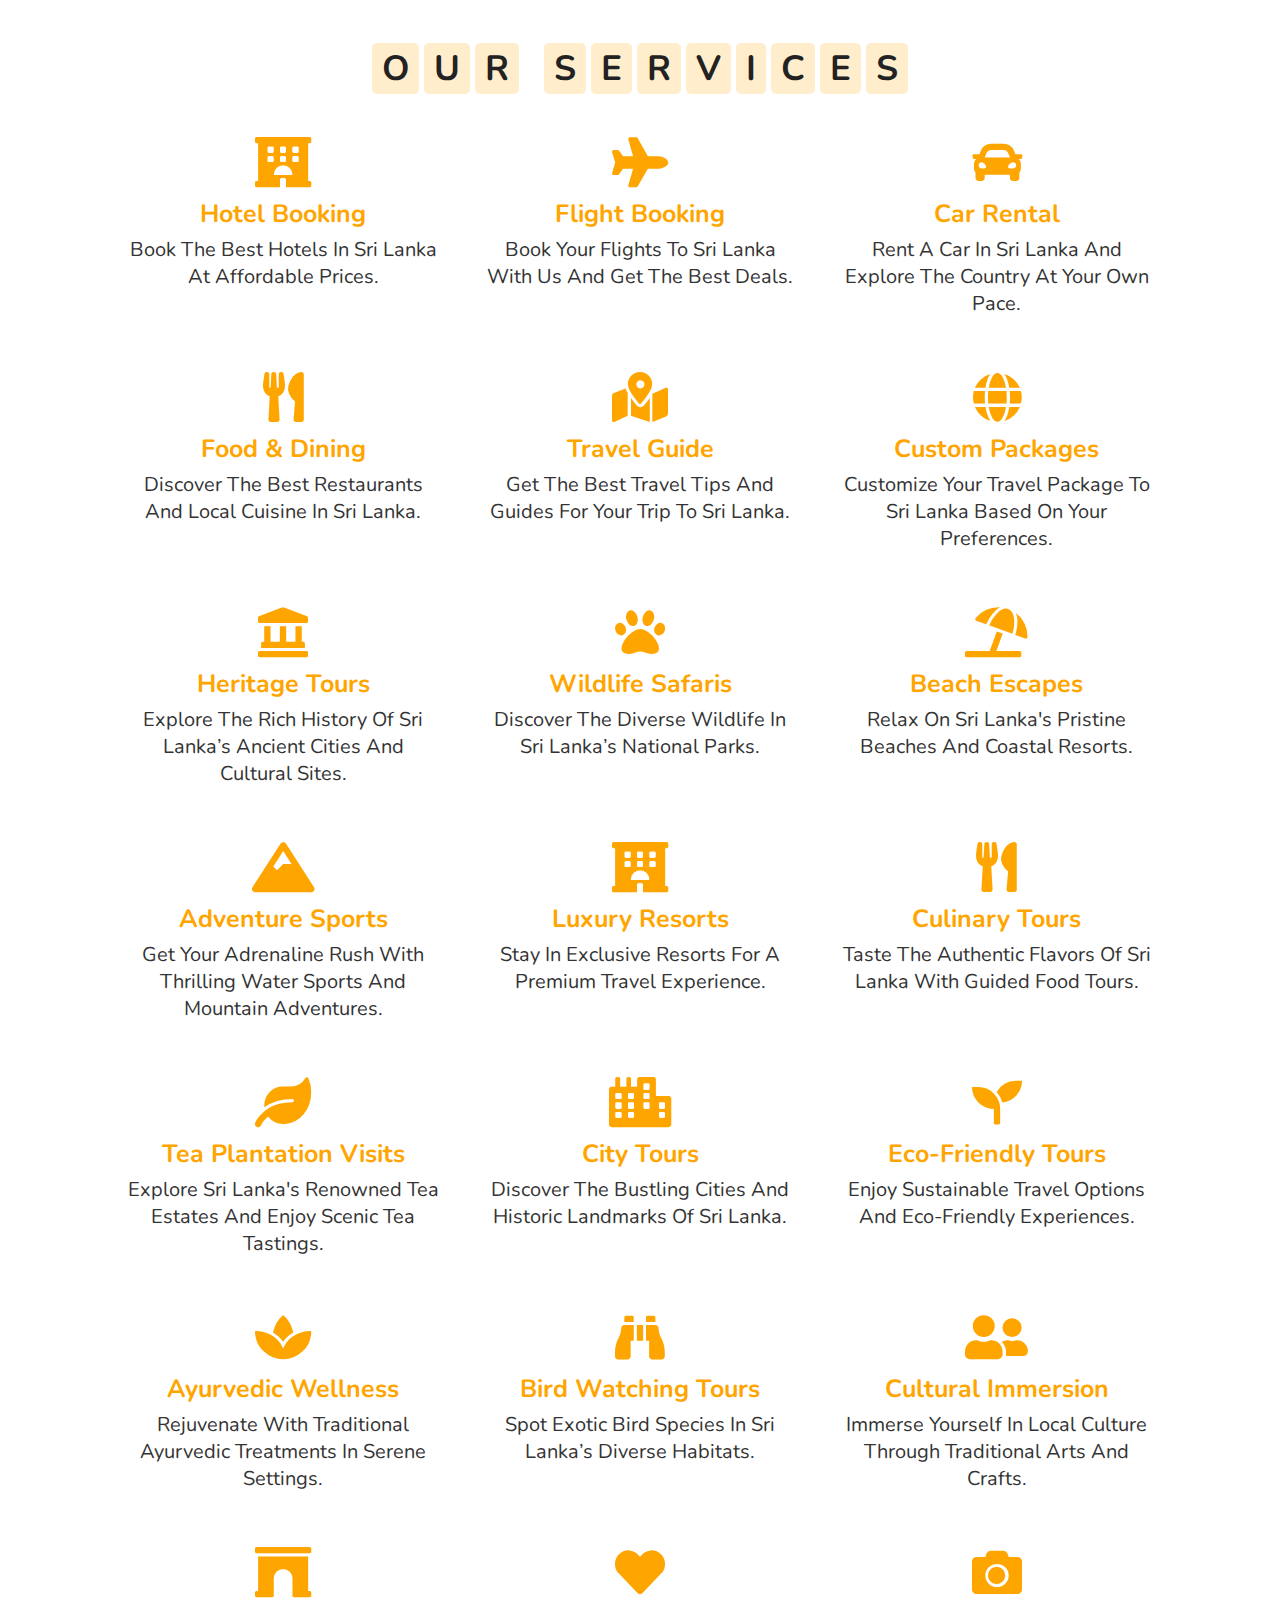
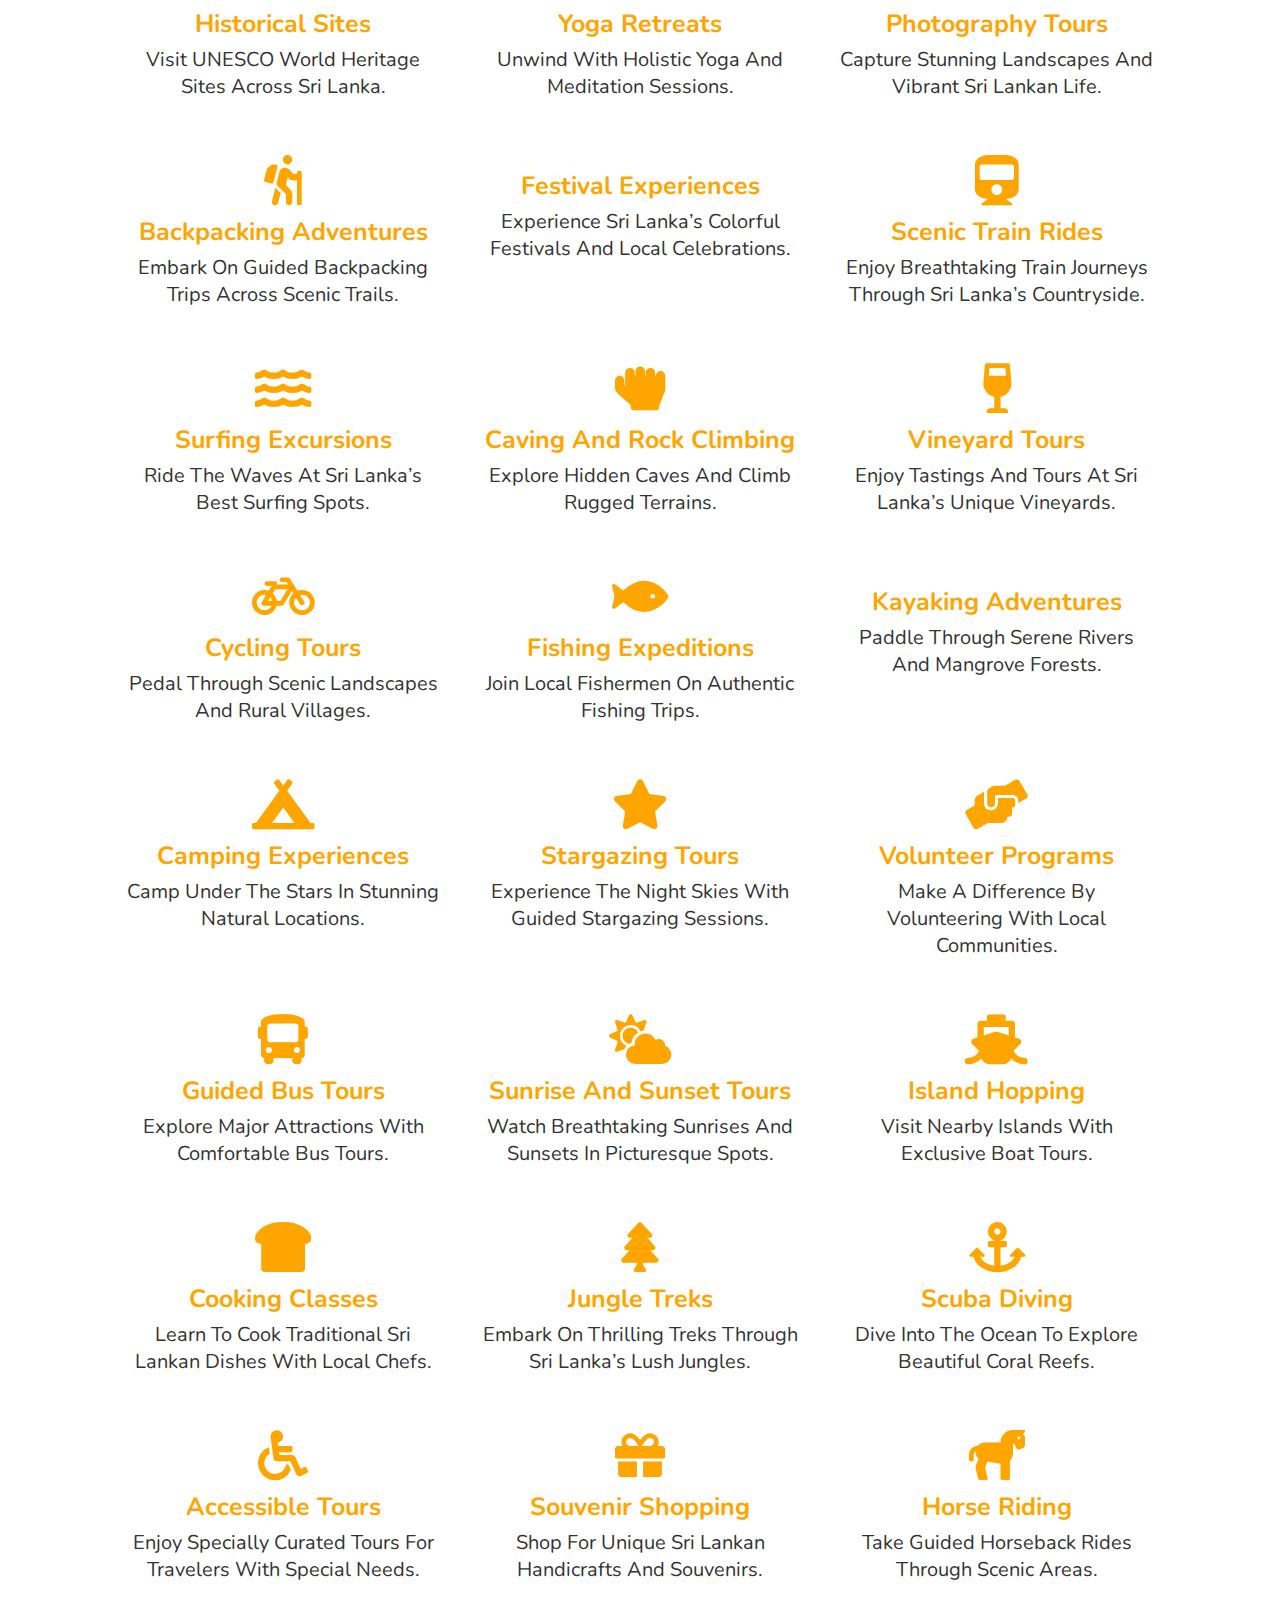
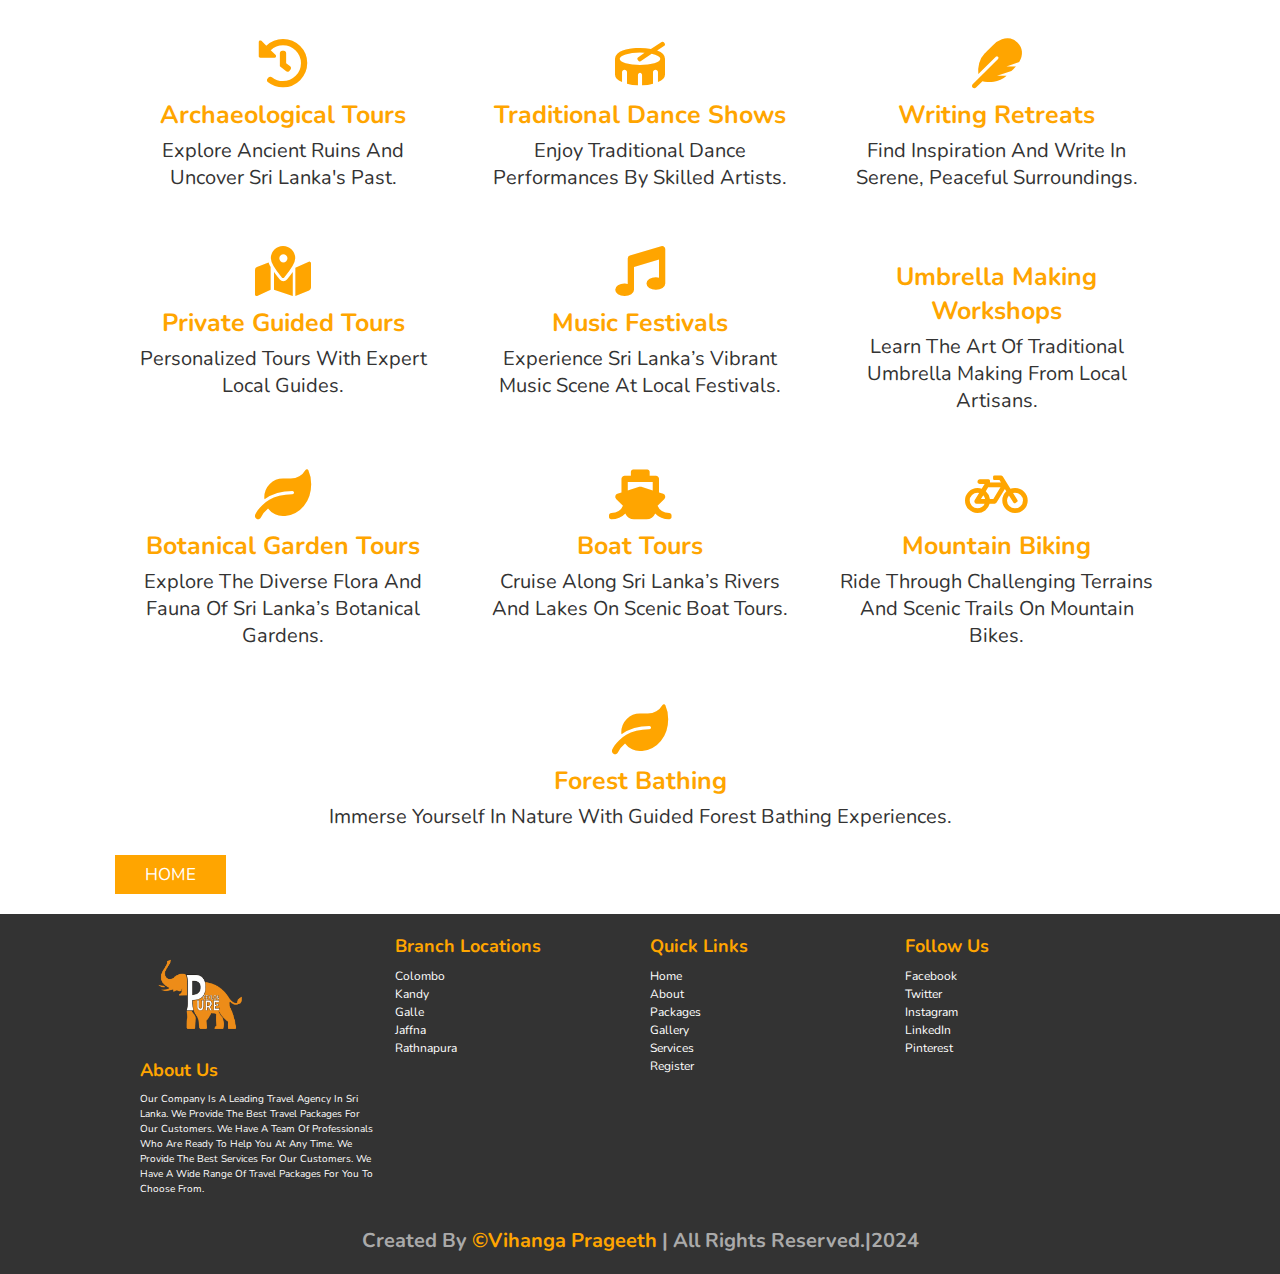
<file: service.html>
<!DOCTYPE html>
<html lang="en">
<head>
    <meta charset="UTF-8">
    <meta name="viewport" content="width=device-width, initial-scale=1.0">
    <title>Our Services</title>
    <link rel="stylesheet" href="style.css">
    <link rel="stylesheet" href="https://cdnjs.cloudflare.com/ajax/libs/font-awesome/5.15.4/css/all.min.css">
    
</head>
<body>
    <section class="services" id="services">
        <h1 class="heading">
            <span>O</span>
            <span>u</span>
            <span>r</span>
            <span class="space"></span>
            <span>S</span>
            <span>e</span>
            <span>r</span>
            <span>v</span>
            <span>i</span>
            <span>c</span>
            <span>e</span>
            <span>s</span>
        </h1>
        <div class="box-container">
            <div class="box">
                <i class="fas fa-hotel"></i>
                <h3>Hotel Booking</h3>
                <p>Book the best hotels in Sri Lanka at affordable prices.</p>
            </div>
            <div class="box">
                <i class="fas fa-plane"></i>
                <h3>Flight Booking</h3>
                <p>Book your flights to Sri Lanka with us and get the best deals.</p>
            </div>
            <div class="box">
                <i class="fas fa-car"></i>
                <h3>Car Rental</h3>
                <p>Rent a car in Sri Lanka and explore the country at your own pace.</p>
            </div>
            <div class="box">
                <i class="fas fa-utensils"></i>
                <h3>Food & Dining</h3>
                <p>Discover the best restaurants and local cuisine in Sri Lanka.</p>
            </div>
            <div class="box">
                <i class="fas fa-map-marked-alt"></i>
                <h3>Travel Guide</h3>
                <p>Get the best travel tips and guides for your trip to Sri Lanka.</p>
            </div>
            <div class="box">
                <i class="fas fa-globe"></i>
                <h3>Custom Packages</h3>
                <p>Customize your travel package to Sri Lanka based on your preferences.</p>
            </div>

            <div class="box">
                <i class="fas fa-landmark"></i>
                <h3>Heritage Tours</h3>
                <p>Explore the rich history of Sri Lanka’s ancient cities and cultural sites.</p>
            </div>
            <div class="box">
                <i class="fas fa-paw"></i>
                <h3>Wildlife Safaris</h3>
                <p>Discover the diverse wildlife in Sri Lanka’s national parks.</p>
            </div>
            <div class="box">
                <i class="fas fa-umbrella-beach"></i>
                <h3>Beach Escapes</h3>
                <p>Relax on Sri Lanka's pristine beaches and coastal resorts.</p>
            </div>
            <div class="box">
                <i class="fas fa-mountain"></i>
                <h3>Adventure Sports</h3>
                <p>Get your adrenaline rush with thrilling water sports and mountain adventures.</p>
            </div>
            <div class="box">
                <i class="fas fa-hotel"></i>
                <h3>Luxury Resorts</h3>
                <p>Stay in exclusive resorts for a premium travel experience.</p>
            </div>
            <div class="box">
                <i class="fas fa-utensils"></i>
                <h3>Culinary Tours</h3>
                <p>Taste the authentic flavors of Sri Lanka with guided food tours.</p>
            </div>
            <div class="box">
                <i class="fas fa-leaf"></i>
                <h3>Tea Plantation Visits</h3>
                <p>Explore Sri Lanka's renowned tea estates and enjoy scenic tea tastings.</p>
            </div>
            <div class="box">
                <i class="fas fa-city"></i>
                <h3>City Tours</h3>
                <p>Discover the bustling cities and historic landmarks of Sri Lanka.</p>
            </div>
            <div class="box">
                <i class="fas fa-seedling"></i>
                <h3>Eco-Friendly Tours</h3>
                <p>Enjoy sustainable travel options and eco-friendly experiences.</p>
            </div>
            <div class="box">
                <i class="fas fa-spa"></i>
                <h3>Ayurvedic Wellness</h3>
                <p>Rejuvenate with traditional Ayurvedic treatments in serene settings.</p>
            </div>
            <div class="box">
                <i class="fas fa-binoculars"></i>
                <h3>Bird Watching Tours</h3>
                <p>Spot exotic bird species in Sri Lanka’s diverse habitats.</p>
            </div>
            <div class="box">
                <i class="fas fa-user-friends"></i>
                <h3>Cultural Immersion</h3>
                <p>Immerse yourself in local culture through traditional arts and crafts.</p>
            </div>
            <div class="box">
                <i class="fas fa-archway"></i>
                <h3>Historical Sites</h3>
                <p>Visit UNESCO World Heritage sites across Sri Lanka.</p>
            </div>
            <div class="box">
                <i class="fas fa-heart"></i>
                <h3>Yoga Retreats</h3>
                <p>Unwind with holistic yoga and meditation sessions.</p>
            </div>
            <div class="box">
                <i class="fas fa-camera"></i>
                <h3>Photography Tours</h3>
                <p>Capture stunning landscapes and vibrant Sri Lankan life.</p>
            </div>
            <div class="box">
                <i class="fas fa-hiking"></i>
                <h3>Backpacking Adventures</h3>
                <p>Embark on guided backpacking trips across scenic trails.</p>
            </div>
            <div class="box">
                <i class="fas fa-masks"></i>
                <h3>Festival Experiences</h3>
                <p>Experience Sri Lanka’s colorful festivals and local celebrations.</p>
            </div>
            <div class="box">
                <i class="fas fa-train"></i>
                <h3>Scenic Train Rides</h3>
                <p>Enjoy breathtaking train journeys through Sri Lanka’s countryside.</p>
            </div>
            <div class="box">
                <i class="fas fa-water"></i>
                <h3>Surfing Excursions</h3>
                <p>Ride the waves at Sri Lanka’s best surfing spots.</p>
            </div>
            <div class="box">
                <i class="fas fa-hand-rock"></i>
                <h3>Caving and Rock Climbing</h3>
                <p>Explore hidden caves and climb rugged terrains.</p>
            </div>
            <div class="box">
                <i class="fas fa-wine-glass-alt"></i>
                <h3>Vineyard Tours</h3>
                <p>Enjoy tastings and tours at Sri Lanka’s unique vineyards.</p>
            </div>
            <div class="box">
                <i class="fas fa-bicycle"></i>
                <h3>Cycling Tours</h3>
                <p>Pedal through scenic landscapes and rural villages.</p>
            </div>
            <div class="box">
                <i class="fas fa-fish"></i>
                <h3>Fishing Expeditions</h3>
                <p>Join local fishermen on authentic fishing trips.</p>
            </div>
            <div class="box">
                <i class="fas fa-kayak"></i>
                <h3>Kayaking Adventures</h3>
                <p>Paddle through serene rivers and mangrove forests.</p>
            </div>
            <div class="box">
                <i class="fas fa-campground"></i>
                <h3>Camping Experiences</h3>
                <p>Camp under the stars in stunning natural locations.</p>
            </div>
            <div class="box">
                <i class="fas fa-star"></i>
                <h3>Stargazing Tours</h3>
                <p>Experience the night skies with guided stargazing sessions.</p>
            </div>
            <div class="box">
                <i class="fas fa-hands-helping"></i>
                <h3>Volunteer Programs</h3>
                <p>Make a difference by volunteering with local communities.</p>
            </div>
            <div class="box">
                <i class="fas fa-bus"></i>
                <h3>Guided Bus Tours</h3>
                <p>Explore major attractions with comfortable bus tours.</p>
            </div>
            <div class="box">
                <i class="fas fa-cloud-sun"></i>
                <h3>Sunrise and Sunset Tours</h3>
                <p>Watch breathtaking sunrises and sunsets in picturesque spots.</p>
            </div>
            <div class="box">
                <i class="fas fa-ship"></i>
                <h3>Island Hopping</h3>
                <p>Visit nearby islands with exclusive boat tours.</p>
            </div>
            <div class="box">
                <i class="fas fa-bread-slice"></i>
                <h3>Cooking Classes</h3>
                <p>Learn to cook traditional Sri Lankan dishes with local chefs.</p>
            </div>
            <div class="box">
                <i class="fas fa-tree"></i>
                <h3>Jungle Treks</h3>
                <p>Embark on thrilling treks through Sri Lanka’s lush jungles.</p>
            </div>
            <div class="box">
                <i class="fas fa-anchor"></i>
                <h3>Scuba Diving</h3>
                <p>Dive into the ocean to explore beautiful coral reefs.</p>
            </div>
            <div class="box">
                <i class="fas fa-wheelchair"></i>
                <h3>Accessible Tours</h3>
                <p>Enjoy specially curated tours for travelers with special needs.</p>
            </div>
            <div class="box">
                <i class="fas fa-gift"></i>
                <h3>Souvenir Shopping</h3>
                <p>Shop for unique Sri Lankan handicrafts and souvenirs.</p>
            </div>
            <div class="box">
                <i class="fas fa-horse"></i>
                <h3>Horse Riding</h3>
                <p>Take guided horseback rides through scenic areas.</p>
            </div>
            <div class="box">
                <i class="fas fa-history"></i>
                <h3>Archaeological Tours</h3>
                <p>Explore ancient ruins and uncover Sri Lanka's past.</p>
            </div>
            <div class="box">
                <i class="fas fa-drum"></i>
                <h3>Traditional Dance Shows</h3>
                <p>Enjoy traditional dance performances by skilled artists.</p>
            </div>
            <div class="box">
                <i class="fas fa-feather"></i>
                <h3>Writing Retreats</h3>
                <p>Find inspiration and write in serene, peaceful surroundings.</p>
            </div>
            <div class="box">
                <i class="fas fa-map-marked-alt"></i>
                <h3>Private Guided Tours</h3>
                <p>Personalized tours with expert local guides.</p>
            </div>
            <div class="box">
                <i class="fas fa-music"></i>
                <h3>Music Festivals</h3>
                <p>Experience Sri Lanka’s vibrant music scene at local festivals.</p>
                </div>
            <div class="box">
                <i class="fas fa-umb"></i>
                <h3>Umbrella Making Workshops</h3>
                <p>Learn the art of traditional umbrella making from local artisans.</p>
                </div>
            <div class="box">
                <i class="fas fa-leaf"></i>
                <h3>Botanical Garden Tours</h3>
                <p>Explore the diverse flora and fauna of Sri Lanka’s botanical gardens.</p>
                </div>
            <div class="box">
                <i class="fas fa-ship"></i>
                <h3>Boat Tours</h3>
                <p>Cruise along Sri Lanka’s rivers and lakes on scenic boat tours.</p>
                </div>
            <div class="box">
                <i class="fas fa-bicycle"></i>
                <h3>Mountain Biking</h3>
                <p>Ride through challenging terrains and scenic trails on mountain bikes.</p>
                </div>
            <div class="box">
                <i class="fas fa-leaf"></i>
                <h3>Forest Bathing</h3>
                <p>Immerse yourself in nature with guided forest bathing experiences.</p>
                </div>
            
            

        </div>
        <a href="Index.html" class="btn">HOME</a>
    </section>
    <section class="footer">
        <div class="box-container">
            <div class="box">
                <img src="image/pure ceylon.png" alt="logo">
                <h3>About Us</h3>
                <p>
                    Our company is a leading travel agency in Sri Lanka. We provide the best travel packages for our customers.
                    We have a team of professionals who are ready to help you at any time. We provide the best services for our 
                    customers. We have a wide range of travel packages for you to choose from.
                </p>
            </div>
    
            <div class="box">
                <h3>Branch Locations</h3>
                <a href="#">Colombo</a>
                <a href="#">Kandy</a>
                <a href="#">Galle</a>
                <a href="#">Jaffna</a>
                <a href="#">Rathnapura</a>
            </div>
    
            <div class="box">
                <h3>Quick Links</h3>
                <a href="#home">Home</a>
                <a href="#about">About</a>
                <a href="#packages">Packages</a>
                <a href="#gallery">Gallery</a>
                <a href="#services">Services</a>
                <a href="#register">Register</a>
            </div>
    
            <div class="box">
                <h3>Follow Us</h3>
                <a href="https://www.facebook.com">Facebook</a>
                <a href="https://www.twitter.com">Twitter</a>
                <a href="https://www.instagram.com/vihanga.prageeth_">Instagram</a>
                <a href="https://www.linkedin.com">LinkedIn</a>
                <a href="https://www.pinterest.com">Pinterest</a>
            </div>
        </div>
    
        <h1 class="credit">Created by <span>©Vihanga Prageeth</span> | All Rights Reserved.|2024</h1>
    </section>
    
    
</body>
</html>
</file>
<file: style.css>
@import url('https://fonts.googleapis.com/css2?family=Nunito:ital,wght@0,200..1000;1,200..1000&display=swap');

*{
    margin: 0;
    padding: 0;
    box-sizing: border-box;
    font-family: 'Nunito', sans-serif;
    text-transform: capitalize;
    text-decoration: none;
}
:root{
    --orange:#ffa500;
}
*::selection{
    background: var(--orange);
    color: white;

}
html{
    font-size: 62.5%;
    /* overflow: hidden; */
    scroll-behavior: smooth;
    scroll-padding-top: 6rem;

}
section{
    padding: 2rem 9%;
}

.heading{
    text-align: center;
    padding: 2.5rem 0;
}
.heading span{
    font-size: 3.5rem;
    background: rgba(255,165, 0, .2);
    color: #222;
    border-radius: .5rem;
    padding: .2rem 1rem;
}
.heading span.space{
    background: none;
}


.row {
    display: flex;
    flex-wrap: wrap;
    gap: 1.5rem;
    background: #cec14c2c;
    padding: 10rem;
    border-radius: .5rem;
    box-shadow: 0 .8rem 1rem rgba(0, 0, 0, .1);
    border: .2rem solid #ffa500;
    margin-top: 2rem;
    position: relative;
    z-index: 1;
    overflow: hidden;
    /* color: #a32020; */
}

.row .image {
    width: 100%;
    height: 30rem;
    overflow: hidden;
    border-radius: .5rem;
    position: relative;
}

.row .content {
    flex: 1;
}

.row img {
    width: 40%; 
    height: 100%; 
    object-fit: cover;
    transition: .5s;
    display: block; 
    margin: 0 auto; 
    /* border: 5px solid #ffa500;  */
    border-radius: .8rem; 

}
.row img:hover{
    transform: scale(1.1);

}
.row .content h3 {
    font-size: 3rem;
    color: #ffa500;
    padding: 1rem 0;
    text-transform: uppercase;
    cursor: pointer;
}
.row .content p {
    font-size: 2rem;
    color: #1e1e1e;
    padding: .5rem 0;
}
.row .content ul {
    list-style-type: none; 
    
    padding: 0;
    margin: 0;
}

.row .content ul li {
    position: relative;
    padding-left: 1.5rem; 
    margin-bottom: 1rem;
    color: #555;
    font-size: 1.7rem;
    line-height: 1.6;
}


.row .content ul li::before {
    content: "\f058"; 
    font-family: "Font Awesome 5 Free";
    font-weight: 900;
    color: #ffa500; 
    position: absolute;
    left: 0;
    top: 0.2rem;
    font-size: 1.2rem;
}


.row .content ul li strong {
    color: #ff0000; 
    font-weight: 600;
}
.row .content p strong{
    color: #ff0000; 
    font-weight: 600;

}

.row .content p span{
    color: var(--orange);
}

.row .content .btn{
    display: inline-block;
    background: var(--orange);
    color: #fff;
    padding: .8rem 3rem;
    border: .2rem solid #000000;
    cursor: pointer;
    font-size: 1.7rem;
    text-transform: uppercase;
    border-radius: .5rem;
    
}
.row .content .btn:hover{
    background: rgba(0, 255, 47, 0.47);
    color: #000000;
}



.row .content .contact-info {
    background-color: #f9f9f9;
    padding: 1.5rem;
    border-radius: 5px; 
    margin-top: 1.5rem; 
    box-shadow: 0 2px 5px rgba(0, 0, 0, 0.1); 
    text-align: center;

}


.row .content .contact-info p {
    margin: 0.5rem 0; 
    color: #333;
    font-size: 1.7rem; 
}


.row .content .contact-info p strong {
    color: #ffa500; 
    font-weight: bold; 
    font-size: 1.5rem;
}


.row .content .contact-info a {
    color: #fa0000; 
    text-decoration: none; 
    transition: color 0.3s; 
}


.row .content .contact-info a:hover {
    color: #c29524; 
    text-decoration: underline; 
    transform: scale(1.1);
}


.row .content .social-media {
    display: flex;
    justify-content: center;
    gap: 1rem;
    margin-top: 1.5rem;
}


.row .content .social-link {
    display: flex;
    align-items: center;
    text-decoration: none;
    font-size: 1rem;
    font-weight: bold;
    color: #ffa500;
    padding: 0.5rem 1rem;
    border: 2px solid #3498db;
    border-radius: 5px;
    transition: background-color 0.3s, color 0.3s;
}


.row .content .social-link i {
    margin-right: 0.5rem;
    font-size: 1.2rem;
}

.row .content .social-link:hover {
    background-color: #3498db;
    color: #fff;
}


@media (max-width: 600px) {
    .row .content .social-media {
        flex-direction: column;
        gap: 0.5rem;
    }

    .row .content .social-link {
        justify-content: center;
    }
}



.packages .box-container{
    display: flex;
    flex-wrap: wrap;
    gap: 2rem;
    margin-top: 3rem;
}
.packages .box-container .box{
    overflow: hidden;
    box-shadow: 0 .5rem 1rem rgba(0, 0, 0, .1);
    border: 1rem solid #fff;
    border-radius: .5rem;
    flex: 1 1 30rem;
    height: 30rem;
    position: relative;
}
.packages .box-container .box img{
    width: 100%;
    height: 100%;
    object-fit: cover;
    transition: .5s;
    
}
.packages .box-container .box img:hover{
    transform: scale(1.1);
}
.packages .box-container .box .content{
    position: absolute;
    top: 100%;
    left: 0;
    width: 100%;
    height: 100%;
    text-align: center;
    background: rgba(0, 0, 0, .7);
    padding: 2rem;
    padding-top: 5rem;
}

.packages .box-container .box:hover .content{
    top: 0;
    transition: .8s;
}


.packages .box-container .box .content h3{
  font-size: 1.5rem;
  color: var(--orange);
    padding: 1rem 0;
}

.packages .box-container .box .content p{
    font-size: 2rem;
    color: #ffffff;
   
      
  }
  
  .packages .box-container .box .content .stars i{
    font-size: 2rem;
    color: var(--orange);
   
      
  }
  .packages .box-container .box .content .price{
    font-size: 1.5rem;
    color: #ffffff;
    padding-top: 1rem;
  }
  .packages .box-container .box .content .price span{
    color: #ddd7d7;
    font-size: 1rem;
    text-decoration: line-through;
  }
 
.gallery .box-container{
    display: flex;
    flex-wrap: wrap;
    gap: 2rem;
  
}

.gallery .box-container .box{
    overflow: hidden;
    box-shadow: 0 .5rem 1rem rgba(0, 0, 0, .1);
    border: 1rem solid #fff;
    border-radius: .5rem;
    flex: 1 1 30rem;
    height: 30rem;
    position: relative;
  
}
.gallery .box-container .box img{
    width: 100%;
    height: 100%;
    object-fit: cover;
    transition: .5s;
    pointer-events: none;

}
.gallery .box-container .box img:hover{
    transform: scale(1.1);
}
.gallery .box-container .box .content{
    position: absolute;
    top: 100%;
    left: 0;
    width: 100%;
    height: 100%;
    text-align: center;
    background: rgba(0, 0, 0, .7);
    padding: 2rem;
    padding-top: 5rem;


}
.gallery .box-container .box:hover .content{
    top: 0;
    transition: .5s;
}



.gallery .box-container .box .content h3{
    font-size: 2rem;
    color: #fff;
    padding: 1rem 0;
}
.gallery .box-container .box .content p{
    font-size: 1.5rem;
    color: #fff;
    padding: .5rem 0;
}

.services .box-container{
    display: flex;
    flex-wrap: wrap;
    gap: 2rem;
}
.services .box-container .box{
   
   
   padding: 1rem;
    border-radius: .5rem;
    flex: 1 1 30rem;
    text-align: center;
  
}
.services .box-container .box i{
    font-size: 5rem;
    color: var(--orange);
    padding: 1rem 0;
}
.services .box-container .box h3{
    font-size: 2.5rem;
    color: var(--orange);
}

.services .box-container .box p{
    font-size: 2rem;
    color: #333;
    padding: .5rem 0;
}


.services .box-container .box:hover{
    box-shadow: 0 .5rem 8rem rgba(228, 228, 53, 0.903);
    transform: scale(1.1);
}

.register {
    padding: 2rem 1rem;
    background-color: #f2f2f2; 
    justify-items: center;
    align-items: center;
    /* padding-left: 20%; */
}

.register .heading {
    text-align: center;
    margin-bottom: 2rem;
    color: #3498db; 
}

.register .row {
    display: flex;
    justify-content: space-between;
    align-items: center; 
    flex-wrap: wrap; 
}

.register .image img {
    width: 100%; 
    height: 100%;
    border-radius: 8px; 
}


.register form {
    flex: 1;
    max-width: 100%;
    margin-left: 1rem; 
    background-color: #fff; 
    padding: 1.5rem;
    border-radius: 8px; 
    box-shadow: 0 2px 10px rgba(0, 0, 0, 0.1);
    border: 1px solid #ffa500;
    justify-content: center;
}

.register form h3 {
    font-size: 2rem; 
    color: #ffa500; 
    text-transform: uppercase; 
    padding: 1rem 0; 
}
.register form .box {
    width: 100%; /* Full-width inputs */
    padding: 0.75rem; /* Input padding */
    margin-bottom: 1rem; /* Space between inputs */
    border: 1px solid #ccc; /* Border for inputs */
    border-radius: 4px; /* Rounded corners */
    font-size: 1.5rem; 
}


.register form .btn {
    background-color: #ffa500; 
    color: #fff; 
    padding: 0.75rem; 
    border: none; 
    border-radius: 4px; 
    cursor: pointer;
    transition: background-color 0.3s;
    width: 100%; 
}


.register form .btn:hover {
    background-color: #2980b9; 
    transform: scale(1);
}


.register form .captcha {
    margin: 1rem 0; 
}


.register form label {
    margin-bottom: 1rem; 
    display: block; 
}


@media (max-width: 600px) {
    .register .row {
        flex-direction: column; 
    }

    .register .image {
        margin-bottom: 1rem; 
    }
}

.row label{
    font-size: 1.2rem;
    color: #333;
    text-transform: uppercase;
    padding: 1rem 0;
}
.row textarea{
    width: 100%;
    padding: 1rem;
    font-size: 1.5rem;
    color: #333;
    margin: .6rem 0;
    border: .15rem solid rgba(0, 0, 0, .3);
    text-transform: none;
}






.btn{
    display: inline-block;
    margin-top: 1rem;
    background: var(--orange);
    color: #fff;
    padding: .8rem 3rem;
    border: .2rem solid --orange;
    cursor: pointer;
    font-size: 1.7rem;
}
.btn:hover{
    background: rgba(255, 165, 0, .2);
    color: var(--orange);
}



header{
    position: fixed;
    top: 0;
    left: 0;
    right: 0;
    background: #333;
    z-index: 1000;
    display: flex;
    align-items: center;
    justify-content: space-between;
    padding: 2rem 9%;
    border-bottom: .1rem solid #ffa500;;

}
header .logo{
    font-size: 2.5rem;
    font-weight: bolder;
    color: white;
    text-transform: uppercase;
}

header .logo span{
    color: var(--orange);
}

header .navbar a {
    color: white;
    font-size: 2rem;
    margin: 0 .8rem;
}
header .navbar a:hover{
    color: var(--orange);
}
header .icons i{
    font-size: 2.5rem;
    color: white;
    cursor: pointer;
    margin-right: 2rem;
}
header .icons i:hover{
    color: var(--orange);
}
header .search-bar-container{
    position: absolute;
    top: 100%;
    left: 0;
    right: 0;
    padding: 1.5rem 2rem;
    background: #333;
    border-top: .1rem solid #00000091;
    display: flex;
    align-items: center;
    z-index: 1001;
    clip-path: polygon(0 0, 100% 0, 100% 0, 0 0);

}
header .search-bar-container.active{
    clip-path: polygon(0 0, 100% 0, 100% 100%, 0 100%);
    transition: .5s;
}

header .search-bar-container #search-bar{
    width: 100%;
    padding:1rem;
    text-transform: none;
    color: #333;
    font-size: 1.7rem;
    border-radius: .5rem;
   
}
header .search-bar-container label{
    color: white;
    cursor: pointer;
    font-size: 3rem;
    margin-left: 1.5rem;
}
header .search-bar-container label:hover{
    color: var(--orange);
}


#menu-bar{
    color: white;
    border: .1rem solid #ffa500;;
    border-radius: .5rem;
    font-size: 3rem;
    padding: .5rem 1.2rem;
    cursor: pointer;
    display: none;
  
}
.home{
    min-height: 100vh;
    display: flex;
    align-items: center;
    justify-content: center;
    flex-flow: column;
    position: relative;
    z-index: 0;

}
.home .content{
    text-align: center;
    
}
.home .content h3{
    font-size: 8rem;
    color: rgb(255, 255, 255);
    text-transform: uppercase;
    text-shadow: 0 .9rem .5rem rgba(0, 0, 0, .1);
    font-weight: 900;
    border: .2rem solid var(--orange);
    border-radius: 10px;
    cursor: pointer;
    margin-top: 65px;
    transform: scale(1.1);
}

.home .content h3:hover{
    
   
    transform: scale(1.2);
    transition: .5s;
    color: #ffa500;
}




.home .content p{
    font-size: 3rem;
    color: white;
    padding: 5rem 0;
    cursor: pointer;
}
.home .content a{
    font-size: 2rem;
    color: rgb(0, 0, 0);
    padding: 1rem 2rem;
    border: .1rem solid rgb(0, 0, 0);
    border-radius: .5rem;
    margin-top: 1rem;
}
.home .content a::after{
    content: '';
    display: inline-block;
    width: 1rem;
    height: 1rem;
    background: rgb(11, 11, 11);
    margin-left: 1rem;
    clip-path: polygon(50% 0%, 0% 100%, 100% 100%);
}
.home .content img{
    width: 300px;
    margin-bottom: 1px;
    padding-left: 10px;
    pointer-events: none;

}




.home .video-container video{
    width: 100%;
    height: 100%;
    object-fit: cover;
    position: absolute;
    top: 0;
    left: 0;
    z-index: -1;
    pointer-events: none;
}
/* .home .controls{
    padding: 1rem;
    border-radius: 5rem;
    background: rgba(0, 0, 0, .7);
    position: relative;
    top: 10rem;
} */
/* .home .controls .vid-btn{
    height: 2rem;
    width: 2rem;
    display: inline-block;
    border-radius: 50%;
    background: white;
    cursor: pointer;
    margin:0 .5rem;
} */

/* .home .controls .vid-btn.active{
    background: var(--orange);
} */




.footer {
    background-color: #333;
    color: #fff;
    padding: 2rem 0;
    text-align: center;
}

.footer .box-container {
    display: flex;
    flex-wrap: wrap;
    justify-content: center;
    gap: 2rem;
    max-width: 1000px;
    margin: auto;
}

.footer .box {
    flex: 1;
    min-width: 200px;
    max-width: 250px;
    text-align: left;
}

.footer h3 {
    font-size: 1.8rem;
    margin-bottom: 1rem;
    color: #ffa500; /* Orange color */
}

.footer p {
    font-size: 1rem;
    line-height: 1.5;
    margin-bottom: 1rem;
}

.footer a {
    display: block;
    color: #fff;
    font-size: 1.2rem;
    margin: 0.2rem 0;
    text-decoration: none;
}

.footer a:hover {
    color: #ffa500;
}

.footer .credit {
    margin-top: 2rem;
    font-size: 2rem;
    color: #aaa;
}

.footer .credit span {
    color: #ffa500;
}
.footer img{
    width: 120px;
}


/* Responsive */
@media (max-width:1200px){
    html{
       font-size: 55%;
    
    }

}
@media (max-width:991px)
{
    header{
        padding: 2rem ;
    }
    section{
        padding: 2rem ;
    }

}
@media (max-width:768px)
{
    #menu-bar{
        display: initial;
    }
    header .navbar{
        position: absolute;
        top: 100%;
        right: 0;
        left: 0;
        background: #333;
        border-top: .1rem solid rgba(255, 255, 255, .2);
        padding: 1rem 2rem;
        clip-path: polygon(0 0, 100% 0, 100% 0, 0 0);
        border-bottom: 1rem solid #ffa500;
    }
    header .navbar.active{
        clip-path: polygon(0 0, 100% 0, 100% 100%, 0 100%);
        transition: .5s;
    }
    header .navbar a{
        display: block;
        border-radius: .5rem;
        padding: 1.5rem;
        margin: 1.5rem 0;
        background: #222;
    }
}

@media (max-width:450px){
    html{
       font-size: 55%;
    
    }
    .heading span{
        font-size: 2.5rem;
    }
    .row {
        flex-direction: column; 
        gap: 1rem;
    }

    .row .image {
        height: 20rem; 
    }

    .row .content {
        text-align: center; 
    }
    .row .content .contact-info{
       text-align: center;
    }
    .packages .box-container{
        display: flex;
        flex-wrap: wrap;
        gap: 2rem;

    }
    .packages .box-container .box{
        display: flex;
        flex-wrap: wrap;
        gap: 2rem;
    }
}

.banner {
    width: 100%;
    height: 90vh;
    text-align: center;
    overflow: hidden;
    position: relative;
    background: #c7b6b64e;
    color: #fff;
    display: flex;
    align-items: center;
    justify-content: center;
    /* margin-top: 20rem; */
    border-radius: 10px;
    box-shadow: 0 .5rem 1rem rgba(0, 0, 0, .1);
    border: .6rem solid #ffa500;
   
   
}



.banner .slider {
    position: absolute;
    width: 200px;
    height: 250px;
    top: 30%;
    left: calc(50% - 100px);
    transform-style: preserve-3d;
    transform: perspective(1000px);
    animation: autorun 20s infinite linear;
}



@keyframes autorun {
    from {
        transform: perspective(1000px) rotateY(0deg);
    }
    to {
        transform: perspective(1000px) rotateY(360deg);
    }
}

.banner .slider .item {
    position: absolute;
    inset: 0;
    transform: rotateY(calc((var(--position) - 1) * 36deg)) translateZ(300px);
}

.banner .slider .item img {
    width: 100%;
    height: 100%;
    object-fit: cover;
    transition: 0.5s;
    transition-delay: 0.2s;
    /* border-radius: 10px; */
    
}
.welcome{
    display: flex;
    justify-content: center;
    align-items: center;
    flex-direction: column;
    padding: 2rem;
    background: #7776764b;
    color: #fff;
    text-align: center;
    border-radius: .5rem;
    box-shadow: inset 0 0 1rem rgba(0, 0, 0, .1);
    border: .6rem solid #ffa500;
    
}
.welcome h1{
    font-size: 3rem;
    padding: 1rem 0;
    color: #ffa500;
}
.welcome p{
    font-size: 1.5rem;
    padding: 1rem 0;
    color: #000;
}
.welcome img{
    width: 200px;
    margin: 1rem 0;
}
</file>
